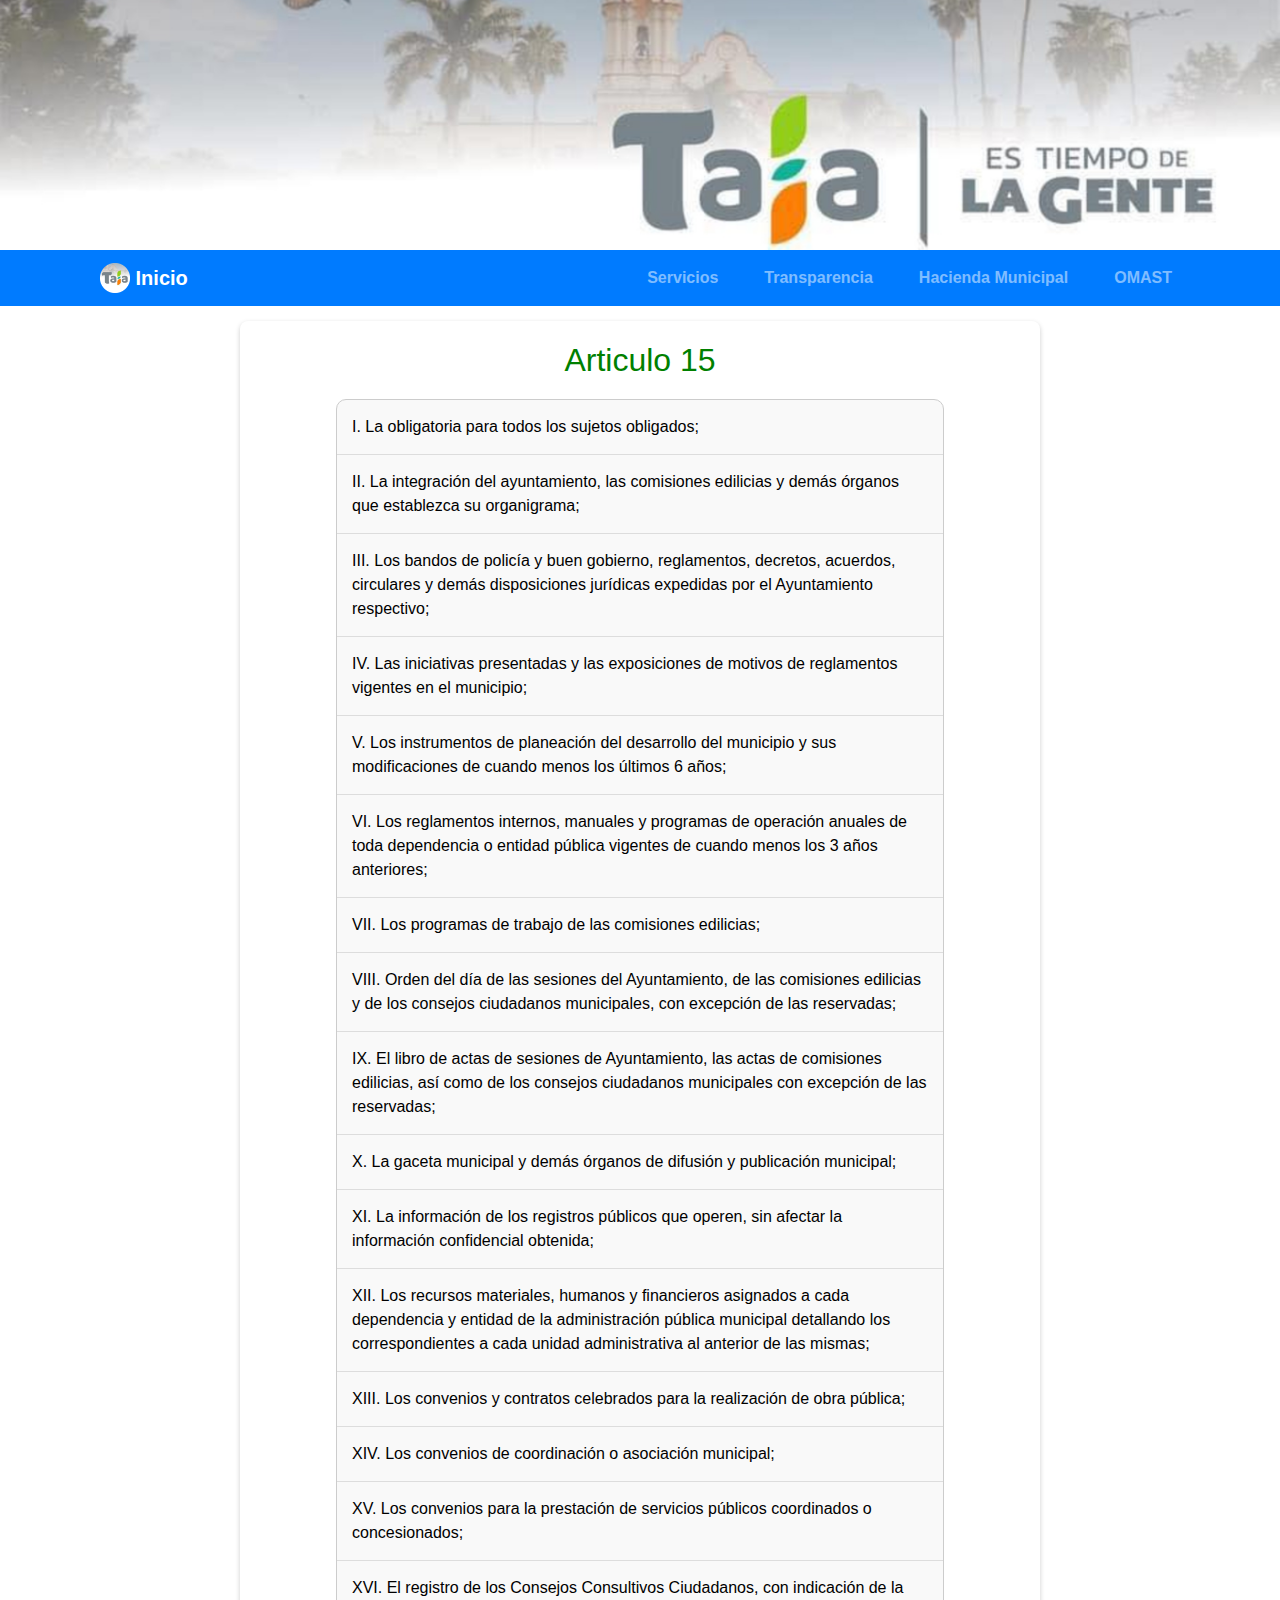
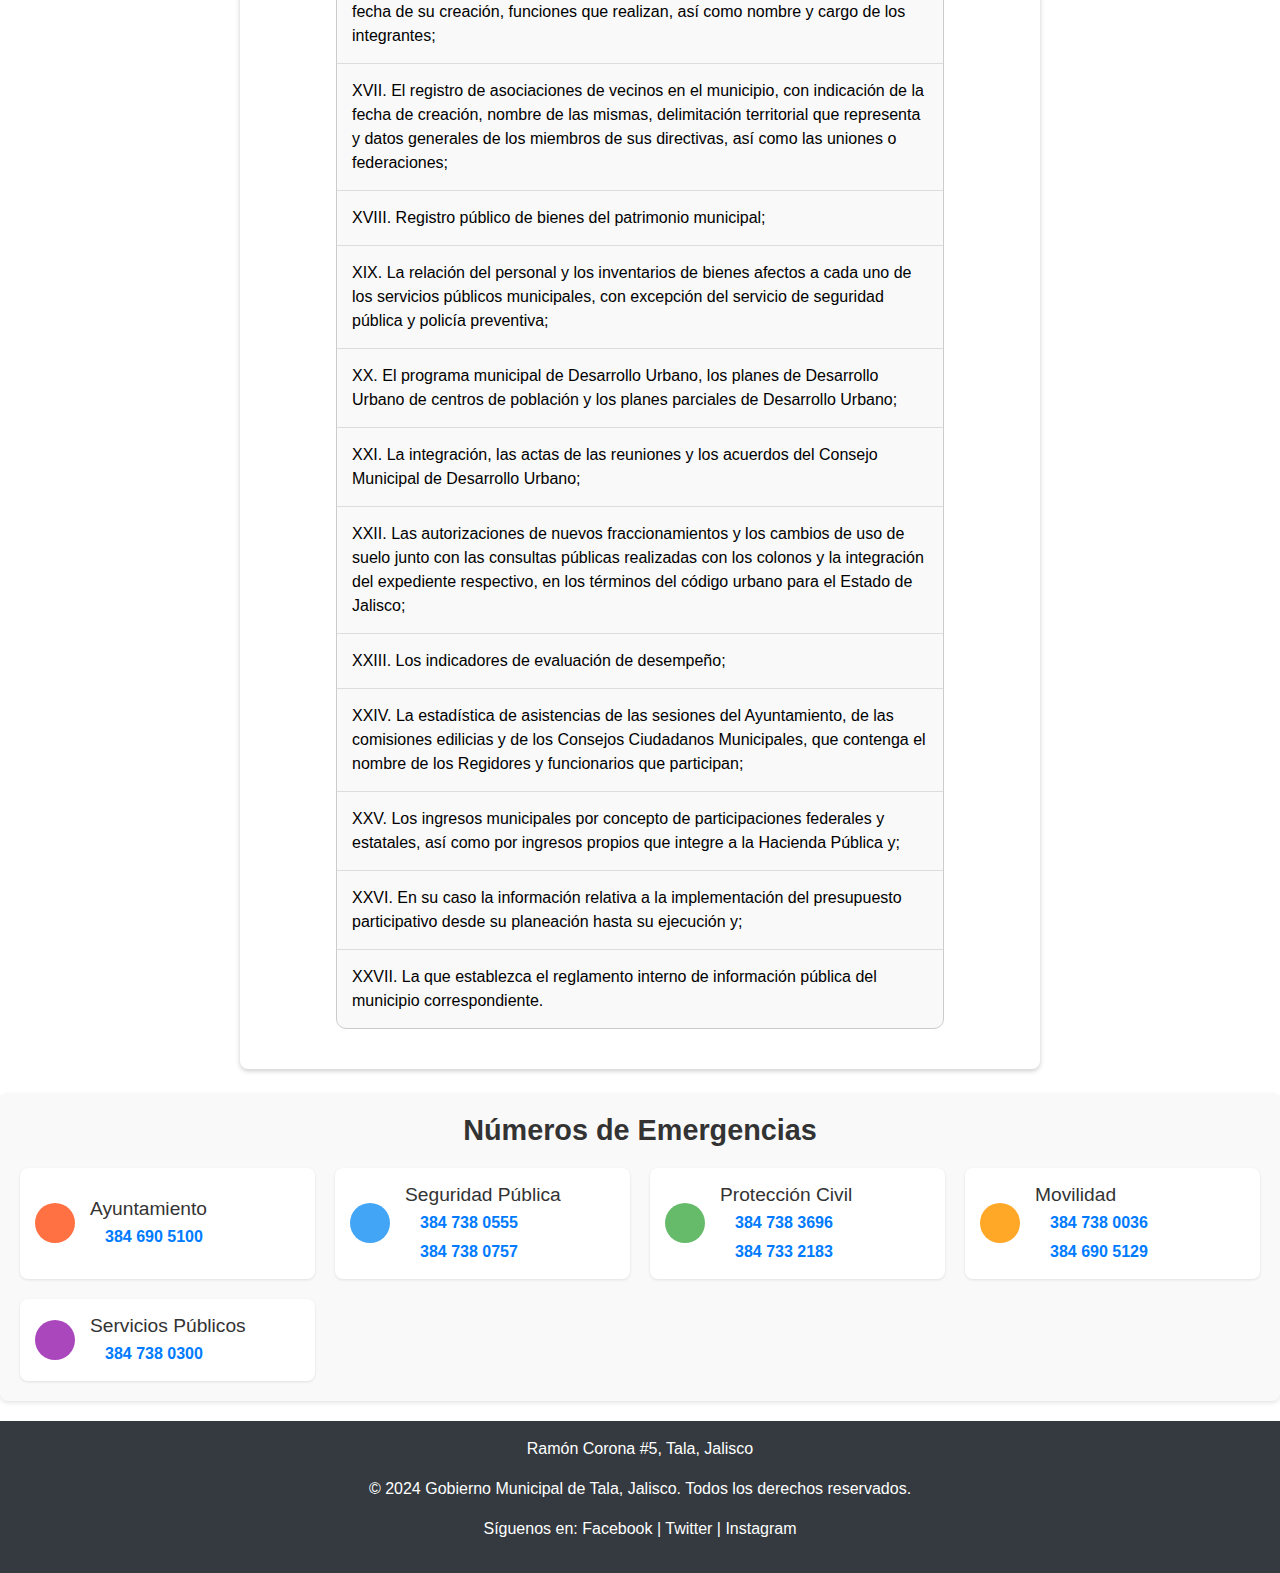
<file: Pages/articulo15.html>
<!DOCTYPE html>
<html lang="es">
<head>
    <meta charset="UTF-8">
    <meta name="viewport" content="width=device-width, initial-scale=1.0">
    <meta name="description" content="Página oficial del Gobierno Municipal de Tala, Jalisco. Información, servicios y transparencia.">
    <meta name="author" content="Gobierno Municipal de Tala, Jalisco">
    <title>Gobierno Municipal de Tala, Jalisco</title>
    <link rel="stylesheet" href="../CSS/styles.css"> <!-- Archivo CSS externo -->
    <link rel="icon" type="image/x-icon" href="../Img/tala-gob.png"> <!-- Icono de la pestaña -->    
    <link rel="preload" href="../Img/tla-banner.jpg" as="image"> <!-- Precarga de la imagen -->
    <!-- Bootstrap CSS -->
    <link href="https://stackpath.bootstrapcdn.com/bootstrap/4.5.2/css/bootstrap.min.css" rel="stylesheet">
    <style>
        /* Estilos para el menú desplegable */
        .menu-desplegable {
            width: 80%;
            margin: 20px auto;
            padding: 0;
            list-style: none;
            border: 1px solid #ccc;
            border-radius: 10px;
            background-color: #f9f9f9;
            overflow: hidden;
        }

        .menu-desplegable li {
            border-bottom: 1px solid #ddd;
        }

        .menu-desplegable li:last-child {
            border-bottom: none;
        }

        .menu-desplegable button {
            width: 100%;
            background: none;
            border: none;
            padding: 15px;
            text-align: left;
            font-size: 1em;
            cursor: pointer;
            outline: none;
        }

        .menu-desplegable button:hover {
            background-color: #f1f1f1;
        }

        .submenu {
            max-height: 0;
            overflow: hidden;
            transition: max-height 0.3s ease-out;
            background-color: #f1f1f1;
        }

        .submenu ul {
            list-style: none;
            padding: 10px 20px;
            margin: 0;
        }

        .submenu ul li {
            padding: 8px 0;
            color: #333;
            font-size: 0.95em;
        }

        .submenu ul li:hover {
            color: #004080;
            cursor: pointer;
        }

        /* Responsivo */
        @media (max-width: 768px) {
            .menu-desplegable {
                width: 90%;
            }
        }
    </style>
</head>
<body>
    <header>
        <div id="banner" class="d-flex align-items-center justify-content-center"></div>
        <nav class="navbar navbar-expand-lg navbar-dark bg-primary">
            <div class="container">
                <a class="navbar-brand" href="../index.html">
                    <img src="../Img/tala-gob.png" alt="Gobierno de Tala" width="30" height="30" class="d-inline-block align-top">
                    Inicio
                </a>
                <button class="navbar-toggler" type="button" data-toggle="collapse" data-target="#navbarNav" aria-controls="navbarNav" aria-expanded="false" aria-label="Toggle navigation">
                    <span class="navbar-toggler-icon"></span>
                </button>
                <div class="collapse navbar-collapse" id="navbarNav">
                    <ul class="navbar-nav ml-auto">
                        <li class="nav-item"><a class="nav-link" href="Servicios.html">Servicios</a></li>
                        <li class="nav-item"><a class="nav-link" href="Transparencia.html">Transparencia</a></li>
                        <li class="nav-item"><a class="nav-link" href="hacienda.html">Hacienda Municipal</a></li>
                        <li class="nav-item"><a class="nav-link" href="https://omast.com.mx/">OMAST</a></li>
                    </ul>
                </div>
            </div>
        </nav>
    </header>
        <section>
            <center><h2>Articulo 15</h2></center>            
            <ul class="menu-desplegable">
                <!-- Opciones del 1 al 27 -->
                <li>
                    <button onclick="toggleMenu('submenu1')">I. La obligatoria para todos los sujetos obligados;</button>
                    <div id="submenu1" class="submenu">
                        <ul>
                            <li>ART. 8 LEY DE TRANSPARENCIA Y ACCESO A LA INFORMACION PUBLICA DEL ESTADO DE JALISCO Y SUS MUNICIPIOS</li>
                        </ul>
                    </div>
                </li>
                <li>
                    <button onclick="toggleMenu('submenu2')">II. La integración del ayuntamiento, las comisiones edilicias y demás órganos que establezca su organigrama;</button>
                    <div id="submenu2" class="submenu">
                        <ul>
                            <li>Comisiones Edilicias</li>
                        </ul>
                    </div>
                </li>
                <!-- Repite este bloque para las demás opciones -->
                <li>
                    <button onclick="toggleMenu('submenu3')">III. Los bandos de policía y buen gobierno, reglamentos, decretos, acuerdos, circulares y demás disposiciones jurídicas expedidas por el Ayuntamiento respectivo;</button>
                    <div id="submenu3" class="submenu">
                        <ul>
                            <li>Bando de policía y gobierno</li>
                            <li>Reglamentos</li>
                        </ul>
                    </div>
                </li>
                <li>
                    <button onclick="toggleMenu('submenu4')">IV. Las iniciativas presentadas y las exposiciones de motivos de reglamentos vigentes en el municipio;</button>
                    <div id="submenu4" class="submenu">
                        <ul>
                            <li>Iniciativas Presentadas</li>
                        </ul>
                    </div>
                </li>
                <li>
                    <button onclick="toggleMenu('submenu5')">V. Los instrumentos de planeación del desarrollo del municipio y sus modificaciones de cuando menos los últimos 6 años;</button>
                    <div id="submenu5" class="submenu">
                        <ul>
                            <li>Plan Municipal de Desarrollo y Gobernanza</li>
                        </ul>
                    </div>
                </li>
                <li>
                    <button onclick="toggleMenu('submenu6')">VI. Los reglamentos internos, manuales y programas de operación anuales de toda dependencia o entidad pública vigentes de cuando menos los 3 años anteriores;</button>
                    <div id="submenu6" class="submenu">
                        <ul>
                            <li>Los reglamentos</li>
                        </ul>
                    </div>
                </li>
                <li>
                    <button onclick="toggleMenu('submenu7')">VII. Los programas de trabajo de las comisiones edilicias;</button>
                    <div id="submenu7" class="submenu">
                        <ul>
                            <li> Los programas de trabajo de las comisiones edilicias</li>
                            <li>programa operativo matriz de indicadores</li>
                        </ul>
                    </div>
                </li>
                <li>
                    <button onclick="toggleMenu('submenu8')">VIII. Orden del día de las sesiones del Ayuntamiento, de las comisiones edilicias y de los consejos ciudadanos municipales, con excepción de las reservadas;</button>
                    <div id="submenu8" class="submenu">
                        <ul>
                            <li>Sindico</li>
                        </ul>
                    </div>
                </li>
                <li>
                    <button onclick="toggleMenu('submenu9')">IX. El libro de actas de sesiones de Ayuntamiento, las actas de comisiones edilicias, así como de los consejos ciudadanos municipales con excepción de las reservadas;</button>
                    <div id="submenu9" class="submenu">
                        <ul>
                            <li>Matriz de indicadores</li>
                            <li>Comiciones Edilicias</li>
                        </ul>
                    </div>
                </li>
                <li>
                    <button onclick="toggleMenu('submenu10')">X. La gaceta municipal y demás órganos de difusión y publicación municipal;</button>
                    <div id="submenu10" class="submenu">
                        <ul>
                            <li>La gaceta municipal</li>
                        </ul>
                    </div>
                </li>
                <li>
                    <button onclick="toggleMenu('submenu11')">XI. La información de los registros públicos que operen, sin afectar la información confidencial obtenida;</button>
                    <div id="submenu11" class="submenu">
                        <ul>
                            <li>Catastro</li>
                            <li>Registro Civil</li>
                        </ul>
                    </div>
                </li>
                <li>
                    <button onclick="toggleMenu('submenu12')">XII. Los recursos materiales, humanos y financieros asignados a cada dependencia y entidad de la administración pública municipal detallando los correspondientes a cada unidad administrativa al anterior de las mismas;</button>
                    <div id="submenu12" class="submenu">
                        <ul>
                            <li> Los recursos materiales</li>
                        </ul>
                    </div>
                </li>
                <li>
                    <button onclick="toggleMenu('submenu13')">XIII. Los convenios y contratos celebrados para la realización de obra pública;</button>
                    <div id="submenu13" class="submenu">
                        <ul>
                            <li>Los convenios</li>
                        </ul>
                    </div>
                </li>
                <li>
                    <button onclick="toggleMenu('submenu14')">XIV. Los convenios de coordinación o asociación municipal;</button>
                    <div id="submenu14" class="submenu">
                        <ul>
                            <li>Convenios</li>
                        </ul>
                    </div>
                </li>
                <li>
                    <button onclick="toggleMenu('submenu15')">XV. Los convenios para la prestación de servicios públicos coordinados o concesionados;</button>
                    <div id="submenu15" class="submenu">
                        <ul>
                            <li>Convenios</li>
                        </ul>
                    </div>
                </li>
                <li>
                    <button onclick="toggleMenu('submenu16')">XVI. El registro de los Consejos Consultivos Ciudadanos, con indicación de la fecha de su creación, funciones que realizan, así como nombre y cargo de los integrantes;</button>
                    <div id="submenu16" class="submenu">
                        <ul>
                            <li>A15. F16 REGISTRO DE CONSEJOS CONSULTIVOS</li>
                        </ul>
                    </div>
                </li>
                <li>
                    <button onclick="toggleMenu('submenu17')">XVII. El registro de asociaciones de vecinos en el municipio, con indicación de la fecha de creación, nombre de las mismas, delimitación territorial que representa y datos generales de los miembros de sus directivas, así como las uniones o federaciones;</button>
                    <div id="submenu17" class="submenu">
                        <ul>
                            <li>ART.15 F XVII REGISTRO DE ASOCIACIONES VECINALES</li>
                        </ul>
                    </div>
                </li>
                <li>
                    <button onclick="toggleMenu('submenu18')">XVIII. Registro público de bienes del patrimonio municipal;</button>
                    <div id="submenu18" class="submenu">
                        <ul>
                            <li>boletas registrales</li>
                        </ul>
                    </div>
                </li>
                <li>
                    <button onclick="toggleMenu('submenu19')">XIX. La relación del personal y los inventarios de bienes afectos a cada uno de los servicios públicos municipales, con excepción del servicio de seguridad pública y policía preventiva;</button>
                    <div id="submenu19" class="submenu">
                        <ul>
                            <li>inventario de bienes afectos a los servicios público</li>
                        </ul>
                    </div>
                </li>
                <li>
                    <button onclick="toggleMenu('submenu20')">XX. El programa municipal de Desarrollo Urbano, los planes de Desarrollo Urbano de centros de población y los planes parciales de Desarrollo Urbano;</button>
                    <div id="submenu20" class="submenu">
                        <ul>
                            <li>Inexistencia el Consejo Municipal de Desarrollo urbano</li>
                            <li>PROGRAMA MUNICIPAL DE DESARROLLO URBANO</li>
                        </ul>
                    </div>
                </li>
                <li>
                    <button onclick="toggleMenu('submenu21')">XXI. La integración, las actas de las reuniones y los acuerdos del Consejo Municipal de Desarrollo Urbano;</button>
                    <div id="submenu21" class="submenu">
                        <ul>
                            <li>Inexistencia el Consejo Municipal de Desarrollo urbano</li>
                        </ul>
                    </div>
                </li>
                <li>
                    <button onclick="toggleMenu('submenu22')">XXII. Las autorizaciones de nuevos fraccionamientos y los cambios de uso de suelo junto con las consultas públicas realizadas con los colonos y la integración del expediente respectivo, en los términos del código urbano para el Estado de Jalisco;</button>
                    <div id="submenu22" class="submenu">
                        <ul>
                            <li>Las autorizaciones de nuevos fraccionamientos</li>
                        </ul>
                    </div>
                </li>
                <li>
                    <button onclick="toggleMenu('submenu23')">XXIII. Los indicadores de evaluación de desempeño;</button>
                    <div id="submenu23" class="submenu">
                        <ul>
                            <li>Los indicadores de evaluación</li>
                        </ul>
                    </div>
                </li>
                <li>
                    <button onclick="toggleMenu('submenu24')">XXIV. La estadística de asistencias de las sesiones del Ayuntamiento, de las comisiones edilicias y de los Consejos Ciudadanos Municipales, que contenga el nombre de los Regidores y funcionarios que participan;</button>
                    <div id="submenu24" class="submenu">
                        <ul>
                            <li>Asistencia a sesiones Pleno del Ayuntamiento</li>
                            <li>ASISTENCIA A SESIONES REGIDORES</li>
                            <li>lista de asistencia</li>
                            <li>REGISTRO PARTICIPACION REGIDORES</li>
                        </ul>
                    </div>
                </li>
                <li>
                    <button onclick="toggleMenu('submenu25')">XXV. Los ingresos municipales por concepto de participaciones federales y estatales, así como por ingresos propios que integre a la Hacienda Pública y;</button>
                    <div id="submenu25" class="submenu">
                        <ul>
                            <li>Los ingresos municipales</li>
                        </ul>
                    </div>
                </li>
                <li>
                    <button onclick="toggleMenu('submenu26')">XXVI. En su caso la información relativa a la implementación del presupuesto participativo desde su planeación hasta su ejecución y;</button>
                    <div id="submenu26" class="submenu">
                        <ul>
                            <li>la información relativa</li>
                        </ul>
                    </div>
                </li>
                <li>
                    <button onclick="toggleMenu('submenu27')">XXVII. La que establezca el reglamento interno de información pública del municipio correspondiente.</button>
                    <div id="submenu27" class="submenu">
                        <ul>
                            <li> La que establezca el Reglamento Interno de Información</li>
                        </ul>
                    </div>
                </li>             
            </ul>
        </section>
        <nav id="emergencias-nav" class="emergencias mt-4">
            <h2 class="emergencias-titulo">Números de Emergencias</h2>
            <div class="emergencias-contenedor">
                <div class="emergencia-item">
                    <div class="icon ayuntamiento"></div>
                    <div class="emergencia-detalles">
                        <h3>Ayuntamiento</h3>
                        <p><a href="tel:3846905100">384 690 5100</a></p>
                    </div>
                </div>
                <div class="emergencia-item">
                    <div class="icon seguridad"></div>
                    <div class="emergencia-detalles">
                        <h3>Seguridad Pública</h3>
                        <p><a href="tel:3847380555">384 738 0555</a></p>
                        <p><a href="tel:3847380757">384 738 0757</a></p>
                    </div>
                </div>
                <div class="emergencia-item">
                    <div class="icon proteccion"></div>
                    <div class="emergencia-detalles">
                        <h3>Protección Civil</h3>
                        <p><a href="tel:3847383696">384 738 3696</a></p>
                        <p><a href="tel:3847332183">384 733 2183</a></p>
                    </div>
                </div>
                <div class="emergencia-item">
                    <div class="icon movilidad"></div>
                    <div class="emergencia-detalles">
                        <h3>Movilidad</h3>
                        <p><a href="tel:3847380036">384 738 0036</a></p>
                        <p><a href="tel:3846905129">384 690 5129</a></p>
                    </div>
                </div>
                <div class="emergencia-item">
                    <div class="icon servicios"></div>
                    <div class="emergencia-detalles">
                        <h3>Servicios Públicos</h3>
                        <p><a href="tel:3847380300">384 738 0300</a></p>
                    </div>
                </div>
            </div>
        </nav>    
    </main>
    <footer class="bg-dark text-white text-center py-3">
        <p>Ramón Corona #5, Tala, Jalisco</p>
        <p>&copy; 2024 Gobierno Municipal de Tala, Jalisco. Todos los derechos reservados.</p>
        <p>Síguenos en: 
            <a href="https://www.facebook.com/GobiernoDeTala" class="text-white">Facebook</a> | 
            <a href="https://www.twitter.com/GobiernoTala" class="text-white">Twitter</a> | 
            <a href="https://www.instagram.com/gobiernodetala/" class="text-white">Instagram</a>
        </p>
    </footer>
    <!-- Bootstrap JS, Popper.js, and jQuery -->
    <script src="https://code.jquery.com/jquery-3.5.1.slim.min.js"></script>
    <script src="https://cdn.jsdelivr.net/npm/@popperjs/core@2.5.4/dist/umd/popper.min.js"></script>
    <script src="https://stackpath.bootstrapcdn.com/bootstrap/4.5.2/js/bootstrap.min.js"></script>
    <script>
        // Función para alternar la visibilidad de los submenús
        function toggleMenu(submenuId) {
            const submenu = document.getElementById(submenuId);
            if (submenu.style.maxHeight) {
                submenu.style.maxHeight = null;
            } else {
                submenu.style.maxHeight = submenu.scrollHeight + "px";
            }
        }
    </script>
</body>
</html>
</file>
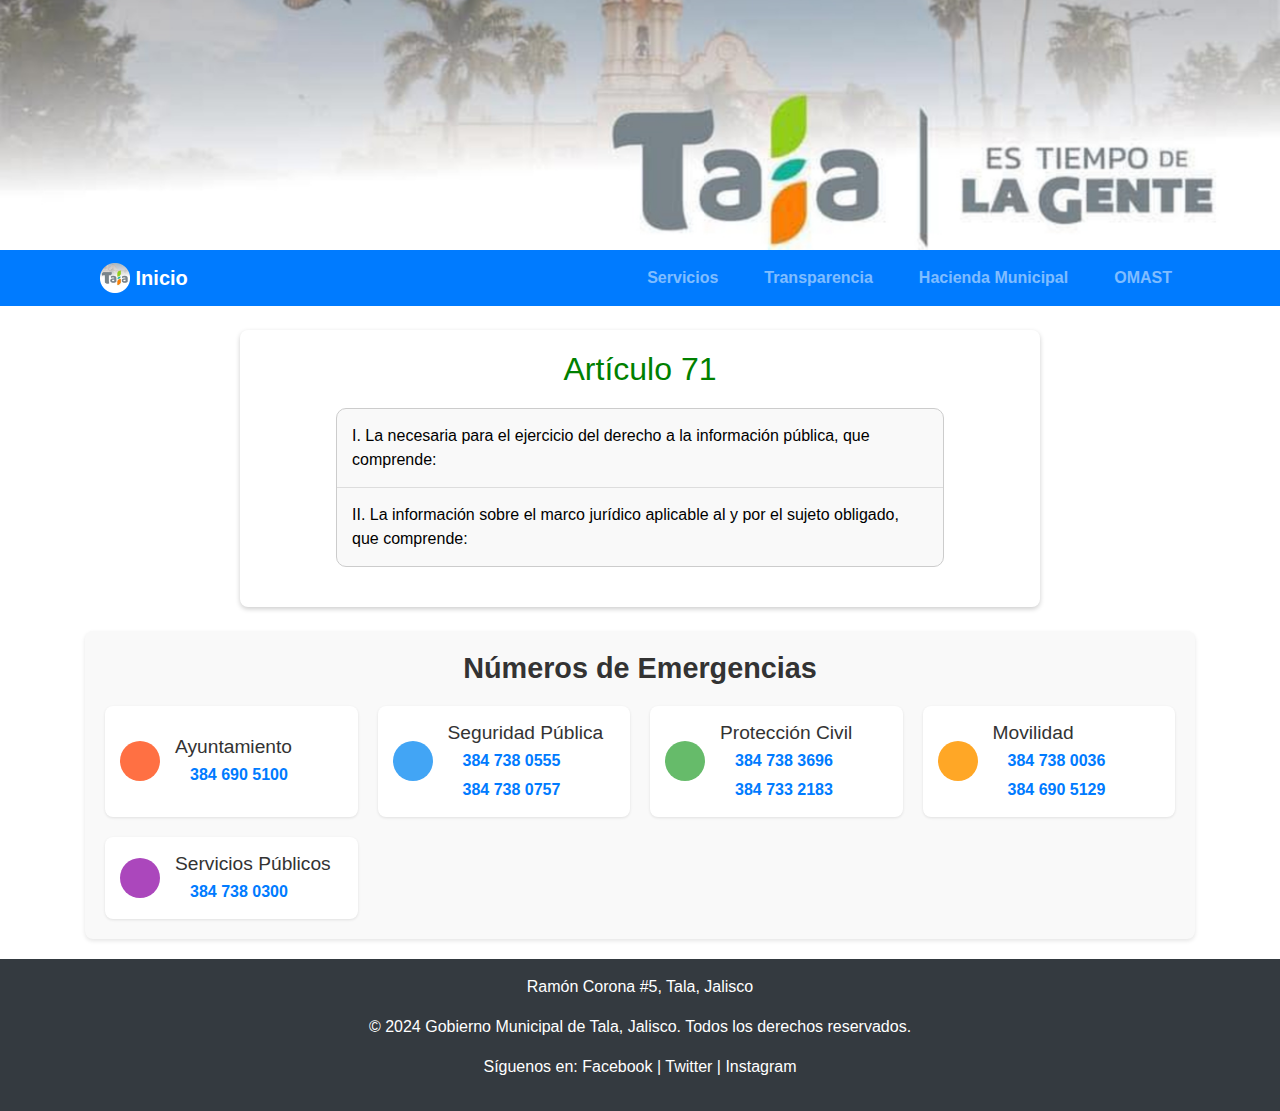
<file: Pages/articulo71.html>
<!DOCTYPE html>
<html lang="es">
<head>
    <meta charset="UTF-8">
    <meta name="viewport" content="width=device-width, initial-scale=1.0">
    <meta name="description" content="Página oficial del Gobierno Municipal de Tala, Jalisco. Información, servicios y transparencia.">
    <meta name="author" content="Gobierno Municipal de Tala, Jalisco">
    <title>Gobierno Municipal de Tala, Jalisco</title>
    <link rel="stylesheet" href="../CSS/styles.css"> <!-- Archivo CSS externo -->
    <link rel="icon" type="image/x-icon" href="../Img/tala-gob.png"> <!-- Icono de la pestaña -->
    <link rel="preload" href="../Img/tla-banner.jpg" as="image"> <!-- Precarga de la imagen -->
    <!-- Bootstrap CSS -->
    <link href="https://stackpath.bootstrapcdn.com/bootstrap/4.5.2/css/bootstrap.min.css" rel="stylesheet">
    <style>
        /* Estilos para el menú desplegable */
        .menu-desplegable {
            width: 80%;
            margin: 20px auto;
            padding: 0;
            list-style: none;
            border: 1px solid #ccc;
            border-radius: 10px;
            background-color: #f9f9f9;
            overflow: hidden;
        }

        .menu-desplegable li {
            border-bottom: 1px solid #ddd;
        }

        .menu-desplegable li:last-child {
            border-bottom: none;
        }

        .menu-desplegable button {
            width: 100%;
            background: none;
            border: none;
            padding: 15px;
            text-align: left;
            font-size: 1em;
            cursor: pointer;
            outline: none;
        }

        .menu-desplegable button:hover {
            background-color: #f1f1f1;
        }

        .submenu {
            max-height: 0;
            overflow: hidden;
            transition: max-height 0.3s ease-out;
            background-color: #f1f1f1;
        }

        .submenu ul {
            list-style: none;
            padding: 10px 20px;
            margin: 0;
        }

        .submenu ul li {
            padding: 8px 0;
            color: #333;
            font-size: 0.95em;
        }

        .submenu ul li:hover {
            color: #004080;
            cursor: pointer;
        }

        /* Responsivo */
        @media (max-width: 768px) {
            .menu-desplegable {
                width: 90%;
            }
        }
    </style>
</head>
<body>
    <header>
        <div id="banner" class="d-flex align-items-center justify-content-center"></div>
        <nav class="navbar navbar-expand-lg navbar-dark bg-primary">
            <div class="container">
                <a class="navbar-brand" href="../index.html">
                    <img src="../Img/tala-gob.png" alt="Gobierno de Tala" width="30" height="30" class="d-inline-block align-top">
                    Inicio
                </a>
                <button class="navbar-toggler" type="button" data-toggle="collapse" data-target="#navbarNav" aria-controls="navbarNav" aria-expanded="false" aria-label="Toggle navigation">
                    <span class="navbar-toggler-icon"></span>
                </button>
                <div class="collapse navbar-collapse" id="navbarNav">
                    <ul class="navbar-nav ml-auto">
                        <li class="nav-item"><a class="nav-link" href="Servicios.html">Servicios</a></li>
                        <li class="nav-item"><a class="nav-link" href="Transparencia.html">Transparencia</a></li>
                        <li class="nav-item"><a class="nav-link" href="hacienda.html">Hacienda Municipal</a></li>
                        <li class="nav-item"><a class="nav-link" href="https://omast.com.mx/">OMAST</a></li>
                    </ul>
                </div>
            </div>
        </nav>
    </header>
    <main class="container mt-4">
        <section>
            <center><h2>Artículo 71</h2></center>
            <ul class="menu-desplegable">
                <!-- Opciones del 1 al 2 -->
                <li>
                    <button onclick="toggleMenu('submenu1')">I. La necesaria para el ejercicio del derecho a la información pública, que comprende:</button>
                    <div id="submenu1" class="submenu">
                        <ul>
                            <li>a). El Plan Nacional de Desarrollo, los planes estatales de desarrollo o el Programa General de Desarrollo del Distrito Federal, según corresponda;</li>
                            <li>b). El presupuesto de egresos y las fórmulas de distribución de los recursos otorgados;</li>
                            <li>c). El listado de expropiaciones decretadas y ejecutadas que incluya, cuando menos, la fecha de expropiación, el domicilio y la causa de utilidad pública y las ocupaciones superficiales;</li>
                            <li>d). El nombre, denominación o razón social y clave del registro federal de los contribuyentes a los que se les hubiera cancelado o condonado algún crédito fiscal, así como los montos respect</li>
                            <li>e). Los nombres de las personas a quienes se les habilitó para ejercer como corredores y notarios públicos, así como sus datos de contacto, la información relacionada con el proceso de otorg</li>
                            <li>f). La información detallada que contengan los planes de desarrollo urbano, ordenamiento territorial y ecológico, los tipos y usos de suelo, licencias de uso y construcción otorgadas por los</li>
                            <li>g). Las disposiciones administrativas, directamente o a través de la autoridad competente, con el plazo de anticipación que prevean las disposiciones aplicables al sujeto obligado de que se</li>
                        </ul>
                    </div>
                </li>
                <li>
                    <button onclick="toggleMenu('submenu2')">II. La información sobre el marco jurídico aplicable al y por el sujeto obligado, que comprende:</button>
                    <div id="submenu2" class="submenu">
                        <ul>
                            <li>a). El contenido de las gacetas municipales, las cuales deberán comprender los resolutivos y acuerdos aprobados por los ayuntamientos, y</li>
                            <li>b). Las actas de sesiones de cabildo, los controles de asistencia de los integrantes del Ayuntamiento a las sesiones de cabildo y el sentido de votación de los miembros del cabildo sobre las</li>
                        </ul>
                    </div>
                </li>               
            </ul>
        </section>
        <nav id="emergencias-nav" class="emergencias mt-4">
            <h2 class="emergencias-titulo">Números de Emergencias</h2>
            <div class="emergencias-contenedor">
                <div class="emergencia-item">
                    <div class="icon ayuntamiento"></div>
                    <div class="emergencia-detalles">
                        <h3>Ayuntamiento</h3>
                        <p><a href="tel:3846905100">384 690 5100</a></p>
                    </div>
                </div>
                <div class="emergencia-item">
                    <div class="icon seguridad"></div>
                    <div class="emergencia-detalles">
                        <h3>Seguridad Pública</h3>
                        <p><a href="tel:3847380555">384 738 0555</a></p>
                        <p><a href="tel:3847380757">384 738 0757</a></p>
                    </div>
                </div>
                <div class="emergencia-item">
                    <div class="icon proteccion"></div>
                    <div class="emergencia-detalles">
                        <h3>Protección Civil</h3>
                        <p><a href="tel:3847383696">384 738 3696</a></p>
                        <p><a href="tel:3847332183">384 733 2183</a></p>
                    </div>
                </div>
                <div class="emergencia-item">
                    <div class="icon movilidad"></div>
                    <div class="emergencia-detalles">
                        <h3>Movilidad</h3>
                        <p><a href="tel:3847380036">384 738 0036</a></p>
                        <p><a href="tel:3846905129">384 690 5129</a></p>
                    </div>
                </div>
                <div class="emergencia-item">
                    <div class="icon servicios"></div>
                    <div class="emergencia-detalles">
                        <h3>Servicios Públicos</h3>
                        <p><a href="tel:3847380300">384 738 0300</a></p>
                    </div>
                </div>
            </div>
        </nav>    
    </main>
    <footer class="bg-dark text-white text-center py-3">
        <p>Ramón Corona #5, Tala, Jalisco</p>
        <p>&copy; 2024 Gobierno Municipal de Tala, Jalisco. Todos los derechos reservados.</p>
        <p>Síguenos en: 
            <a href="https://www.facebook.com/GobiernoDeTala" class="text-white">Facebook</a> | 
            <a href="https://www.twitter.com/GobiernoTala" class="text-white">Twitter</a> | 
            <a href="https://www.instagram.com/gobiernodetala/" class="text-white">Instagram</a>
        </p>
    </footer>
    <!-- Bootstrap JS, Popper.js, and jQuery -->
    <script src="https://code.jquery.com/jquery-3.5.1.slim.min.js"></script>
    <script src="https://cdn.jsdelivr.net/npm/@popperjs/core@2.5.4/dist/umd/popper.min.js"></script>
    <script src="https://stackpath.bootstrapcdn.com/bootstrap/4.5.2/js/bootstrap.min.js"></script>
    <script>
        // Función para alternar la visibilidad de los submenús
        function toggleMenu(submenuId) {
            const submenu = document.getElementById(submenuId);
            if (submenu.style.maxHeight) {
                submenu.style.maxHeight = null;
            } else {
                submenu.style.maxHeight = submenu.scrollHeight + "px";
            }
        }
    </script>
</body>
</html>
</file>
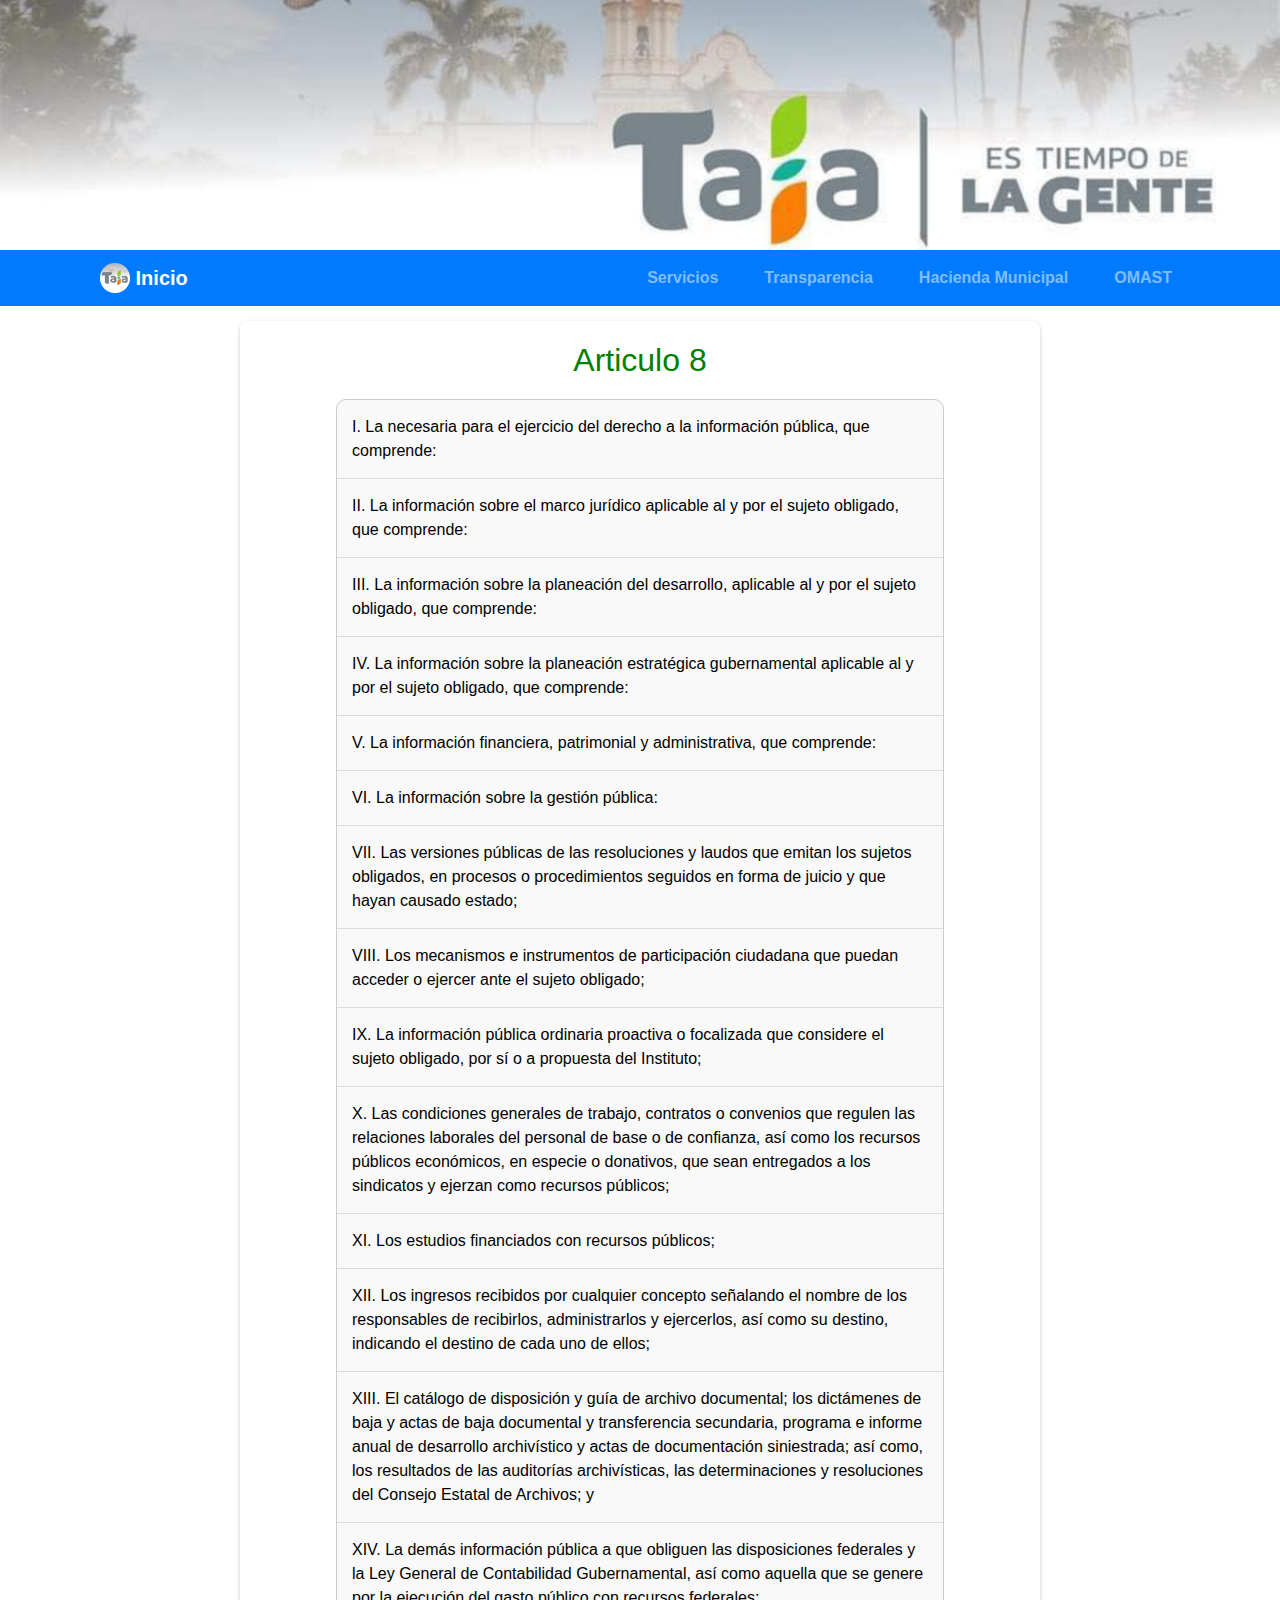
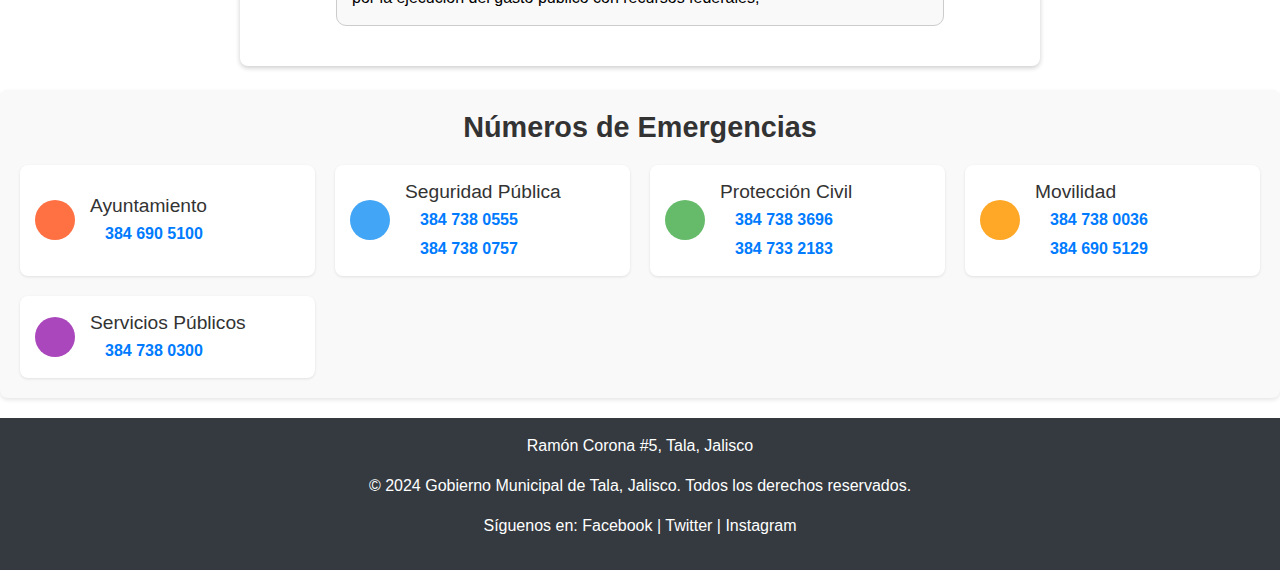
<file: Pages/articulo8.html>
<!DOCTYPE html>
<html lang="es">
<head>
    <meta charset="UTF-8">
    <meta name="viewport" content="width=device-width, initial-scale=1.0">
    <meta name="description" content="Página oficial del Gobierno Municipal de Tala, Jalisco. Información, servicios y transparencia.">
    <meta name="author" content="Gobierno Municipal de Tala, Jalisco">
    <title>Gobierno Municipal de Tala, Jalisco</title>
    <link rel="stylesheet" href="../CSS/styles.css"> <!-- Archivo CSS externo -->
    <link rel="icon" type="image/x-icon" href="../Img/tala-gob.png"> <!-- Icono de la pestaña -->
    <link rel="preload" href="../Img/tla-banner.jpg" as="image"> <!-- Precarga de la imagen -->
    <!-- Bootstrap CSS -->
    <link href="https://stackpath.bootstrapcdn.com/bootstrap/4.5.2/css/bootstrap.min.css" rel="stylesheet">
    <style>    
        /* Estilos para el menú desplegable */
        .menu-desplegable {
            width: 80%;
            margin: 20px auto;
            padding: 0;
            list-style: none;
            border: 1px solid #ccc;
            border-radius: 10px;
            background-color: #f9f9f9;
            overflow: hidden;
        }

        .menu-desplegable li {
            border-bottom: 1px solid #ddd;
        }

        .menu-desplegable li:last-child {
            border-bottom: none;
        }

        .menu-desplegable button {
            width: 100%;
            background: none;
            border: none;
            padding: 15px;
            text-align: left;
            font-size: 1em;
            cursor: pointer;
            outline: none;
        }

        .menu-desplegable button:hover {
            background-color: #f1f1f1;
        }

        .submenu {
            max-height: 0;
            overflow: hidden;
            transition: max-height 0.3s ease-out;
            background-color: #f1f1f1;
        }

        .submenu ul {
            list-style: none;
            padding: 10px 20px;
            margin: 0;
        }

        .submenu ul li {
            padding: 8px 0;
            color: #333;
            font-size: 0.95em;
        }

        .submenu ul li:hover {
            color: #004080;
            cursor: pointer;
        }

        /* Responsivo */
        @media (max-width: 768px) {
            .menu-desplegable {
                width: 90%;
            }
        }
    </style>
</head>
<body>
    <header>
        <div id="banner" class="d-flex align-items-center justify-content-center"></div>
        <nav class="navbar navbar-expand-lg navbar-dark bg-primary">
            <div class="container">
                <a class="navbar-brand" href="../index.html">
                    <img src="../Img/tala-gob.png" alt="Gobierno de Tala" width="30" height="30" class="d-inline-block align-top">
                    Inicio
                </a>
                <button class="navbar-toggler" type="button" data-toggle="collapse" data-target="#navbarNav" aria-controls="navbarNav" aria-expanded="false" aria-label="Toggle navigation">
                    <span class="navbar-toggler-icon"></span>
                </button>
                <div class="collapse navbar-collapse" id="navbarNav">
                    <ul class="navbar-nav ml-auto">
                        <li class="nav-item"><a class="nav-link" href="Servicios.html">Servicios</a></li>
                        <li class="nav-item"><a class="nav-link" href="Transparencia.html">Transparencia</a></li>
                        <li class="nav-item"><a class="nav-link" href="hacienda.html">Hacienda Municipal</a></li>
                        <li class="nav-item"><a class="nav-link" href="https://omast.com.mx/">OMAST</a></li>
                    </ul>
                </div>
            </div>
        </nav>
    </header>
        <section>
            <center><h2>Articulo 8</h2></center>            
            <ul class="menu-desplegable">
                <!-- Opciones del 1 al 14 -->
                <li>
                    <button onclick="toggleMenu('submenu1')">I. La necesaria para el ejercicio del derecho a la información pública, que comprende:</button>
                    <div id="submenu1" class="submenu">
                        <ul>
                            <li>A) La Ley General, la presente Ley y su Reglamento;</li>
                            <li>B) El reglamento interno para el manejo de la información pública del sujeto obligado;</li>
                            <li>C) Los lineamientos estatales de clasificación de información pública, emitidos por el Instituto;</li>
                            <li>D) Los lineamientos estatales de publicación y actualización de información fundamental, emitidos por el Instituto;</li>
                            <li>E) Los lineamientos estatales de protección de información confidencial y reservada, emitidos por el Instituto; </li>
                            <li>F) Los lineamientos generales que emita el Sistema Nacional;</li>
                            <li>G) Las actas y resoluciones del Comité de Transparencia;</li>
                            <li>H) Dirección electrónica donde podrán recibirse las solicitudes de acceso a la información; </li>
                            <li>I) La denominación, domicilio, teléfonos, faxes, dirección electrónica y correo electrónico oficiales del sujeto obligado;</li>
                            <li>J) El directorio de todos los servidores públicos del sujeto obligado, a partir del nivel de jefe de departamento o su equivalente, o de menor nivel, cuando se brinde atención al público; manejen o apliquen recursos públicos; realicen actos de autoridad o presten servicios profesionales bajo el régimen de confianza u honorarios y personal de base. El directorio deberá incluir, al menos, el nombre, cargo o nombramiento asignado, nivel del puesto en la estructura orgánica, fecha de alta en el cargo, número telefónico, domicilio para recibir correspondencia y dirección de correo electrónico oficiales; el directorio a que se refiere este inciso deberá contener, además, el nombre de todas las cuentas oficiales de redes sociales digitales que administren los sujetos obligados, así como aquellas de los servidores públicos
                                 que voluntariamente decidan incorporarse a dicho directorio en los términos establecidos por el Sistema Nacional de Transparencia;</li>
                            <li>K) El nombre del encargado y de los integrantes, teléfono, fax y correo electrónico del Comité de Transparencia;</li>
                            <li>L) El nombre del encargado, teléfono, fax y correo electrónico de la Unidad;  </li>
                            <li>M) El manual y formato de solicitud de información pública; </li>
                            <li>N) Índice de los expedientes clasificados como reservados, por área responsable de la información y tema; y</li>
                            <li>Ñ) La estadística de las solicitudes de información pública atendidas, precisando las procedentes, parcialmente procedentes e improcedentes;
                                 así como la estadística de visitas a su sistema de consulta electrónica;</li>                            
                        </ul>
                    </div>
                </li>
                <li>
                    <button onclick="toggleMenu('submenu2')">II. La información sobre el marco jurídico aplicable al y por el sujeto obligado, que comprende:</button>
                    <div id="submenu2" class="submenu">
                        <ul>
                            <li>A) Las disposiciones de las Constituciones Políticas Federal y Estatal;</li>
                            <li>B) Los Tratados y convenciones internacionales suscritas por México;</li>
                            <li>C) Las leyes federales y estatales;</li>
                            <li>D) Los reglamentos federales, estatales y municipales;</li>
                            <li>E) Los decretos, acuerdos, criterios, políticas, reglas de operación y demás normas jurídicas generales;</li>
                            <li>Marco Normativo</li>
                        </ul>
                    </div>
                </li>
                <!-- Repite este bloque para las demás opciones -->
                <li>
                    <button onclick="toggleMenu('submenu3')">III. La información sobre la planeación del desarrollo, aplicable al y por el sujeto obligado, que comprende:</button>
                    <div id="submenu3" class="submenu">
                        <ul>
                            <li>A .- Los apartados del Plan Nacional de Desarrollo que sirve de marco general a la planeación de las áreas relativas a las funciones del sujeto obligado;</li>
                            <li>B.-Los apartados de los programas federales;</li>
                            <li>C.- Los apartados del Plan Estatal de Desarrollo;</li>
                            <li>D.-Los programas estatales;</li>
                            <li>E.- Los programas regionales;</li>
                            <li>F.-Las evaluaciones y encuestas que hagan los sujetos obligados a programas financiados con recursos públicos;  </li>
                            <li>G.-Los demas instrumentos de planeacion no comprendidos en los incisos anteriores aplicables al y por el sujeto obligado. </li>
                            <li>PLAN MUNICIPAL DE DESARROLLO</li>
                            <li>PLAN ESTATAL DE DESARROLLO 
                                se advierte que este sujeto obligado publica y pone a dispocisicion de los ciudadanos la unica informacion aplicable respecto a este inciso </li>                                                      
                        </ul>
                    </div>
                </li>
                <li>
                    <button onclick="toggleMenu('submenu4')">IV. La información sobre la planeación estratégica gubernamental aplicable al y por el sujeto obligado, que comprende:</button>
                    <div id="submenu4" class="submenu">
                        <ul>
                            <li>A) El plan general institucional del municipio;</li>
                            <li>B) Los programas operativos anuales aplicables;</li>
                            <li>C) Los manuales de organización aplicables</li>
                            <li>D) Los manuales de operación aplicables ADMINISTRACION 2021-2024</li>
                            <li>E) Los manuales de procedimientos. ADMINISTRACION 2021-2024</li>
                            <li>F) Los manuales de servicios ADMINISTRACION 2021-2024</li>
                            <li>G) Los protocolos ADMINISTRACION 2021-2024</li>
                            <li>H) Los indicadores que permitan rendir cuenta de sus objetivos y resultados;</li>
                            <li>I) Los demás instrumentos normativos internos</li>
                        </ul>
                    </div>
                </li>
                <li>
                    <button onclick="toggleMenu('submenu5')">V. La información financiera, patrimonial y administrativa, que comprende:</button>
                    <div id="submenu5" class="submenu">
                        <ul>
                            <li>A) Las partidas del Presupuesto de Egresos de la Federación y del Presupuesto de Egresos del Estado, así como los conceptos del clasificador por objeto del gasto aplicables al y por el sujeto obligado, de cuando menos los últimos tres años;</li>
                            <li>B) Los ingresos extraordinarios recibidos por cualquier concepto, señalando el origen de los recursos, el nombre de los responsables de recibirlos, administrarlos y ejercerlos, así como el proyecto o programa donde serán aplicados</li>
                            <li>C) El presupuesto de egresos anual y, en su caso, el clasificador por objeto del gasto del sujeto obligado, de cuando menos los últimos tres años;</li>
                            <li>D) Las convocatorias a concursos para ocupar cargos públicos y los resultados de los mismos</li>
                            <li>E) El organigrama del sujeto obligado, con las modificaciones de cuando menos los últimos tres años, así como la plantilla del personaldel sujeto obligado, con las modificaciones de cuando menos los últimos tres años, en la que se incluya el número total de plazas del personal base, del personal de confianza y las vacantes;</li>
                            <li>F) Las remuneraciones mensuales por puesto, incluidas todas las prestaciones, estímulos o compensaciones;</li>
                            <li>G)  Las nóminas completas del sujeto obligado en las que se incluya las gratificaciones, primas, comisiones, dietas y estímulos, de cuando menos los últimos tres años, y en su caso, con sistema de busqueda;</li>
                            <li>H) El listado de jubilados y pensionados y el monto que reciben</li>
                            <li>I) Los estados financieros mensuales, de cuando menos los últimos tres años;</li>
                            <li>J) Los gastos de comunicación social, de cuando menos los últimos tres años, donde se señale cuando menos la fecha, monto y partida de la erogación, responsable directo de la autorización de la contratación, denominación del medio de comunicación contratado, descripción del servicio contratado, justificación y relación con alguna función o servicio públicos;</li>
                            <li>K) El contrato de prestación de servicios o por honorarios, y el gasto realizado por concepto de pago de asesorías al sujeto obligado, donde se señale nombre de la empresa, institución o individuos, el concepto de cada una de las asesorías, así como el trabajo realizado;</li>
                            <li>L) Los subsidios, en especie o en numerario, recibidos por el sujeto obligado, así como los otorgados por el sujeto obligado:</li>
                            <li>M) El listado de personas físicas o jurídicas a quienes, por cualquier motivo, se les asigne o permita usar recursos públicos o, en los términos de las disposiciones aplicables, realicen actos de autoridad, así como los informes que dichas personas les entreguen sobre el uso y destino de dichos recursos;</li>
                            <li>N) Las cuentas públicas y demás informes de gestión financiera; las auditorías internas y externas realizadas, así como los informes de gestión financiera del sujeto obligado, de cuando menos los últimos tres años;</li>
                            <li>Ñ) Los padrones de proveedores o contratistas, de cuando menos los últimos tres años.</li>
                            <li>O) La información sobre adjudicaciones directas en materia de adquisiciones, obra pública, proyectos de inversión y prestación de servicios, de cuando menos los últimos tres años</li>
                            <li>P) La información sobre concursos por invitación y licitaciones públicas en materia de adquisiciones, obra pública, proyectos de invresión prestación de servicios, de cuando menos los últimos tres años: El nombre, denominación o razón social y clave del Registro Federal de Contribuyentes de quienes se les hubiera cancelado o condonado algún crédito fiscal, los montos respectivos, así como la información estadística sobre las exenciones previstas en las disposiciones fiscales</li>
                            <li>Q) El nombre, denominación o razón social y clave del Registro Federal de Contribuyentes de quienes se les hubiera cancelado o condonado algún crédito fiscal, los montos respectivos, así como la información estadística sobre las exenciones previstas en las disposiciones fiscales;</li>
                            <li>R) Los inventarios de bienes muebles e inmuebles del sujeto obligado, de cuando menos los últimos tres años, donde se señale cuando menos la descripción, el valor, el régimen jurídico, y el uso o afectación del bien;</li>
                            <li>S) Los gastos de representación, viáticos y viajes oficiales, su costo, itinerario, agenda y resultados</li>
                            <li>T) Las concesiones , licencias, permisos o autorizaciones otorgadas de los últimos tres años;</li>
                            <li>U) Los decretos y expedientes relativos a las expropiaciones que realicen por utilidad pública;</li>
                            <li>V) Las pólizas de los cheques expedidos, con identificación del número de cheque o transferencia, monto y nombre del beneficiario, indicando el motivo de la erogación, en el que de manera detallada y completa se indique para qué se erogó el recurso público, o en su caso la descripción que aparezca en la factura correspondiente; siempre y cuando con ello se aporten los elementos cualitativos de la finalidad del cheque o transferencia</li>
                            <li>W) El estado de la deuda pública del sujeto obligado, donde se señale cuando menos responsable de la autorización, fecha de contratación, monto del crédito, tasa de interés, monto total amortizable, plazo de vencimiento, institución crediticia, objeto de aplicación y avance de aplicación de cada deuda contratada;</li>
                            <li>X) Los estados de cuenta bancarios que expiden las instituciones financieras, número de cuentas bancarias, estados financieros, cuentas de fideicomisos e inversiones;</li>
                            <li>Y) La información en versión pública de las declaraciones patrimoniales de los servidores públicos que así lo determinen, en los sistemas habilitados para ello, de acuerdo a la normatividad aplicable; </li>
                            <li>Z) El registro de los procedimientos de responsabilidad administrativa, con indicación del número de expediente, fecha de ingreso, nombre del denunciante, nombre y cargo del denunciado, causa del procedimiento, estado procesal y, en su caso, la sanción impuesta;</li>
                        </ul>
                    </div>
                </li>
                <li>
                    <button onclick="toggleMenu('submenu6')">VI. La información sobre la gestión pública:</button>
                    <div id="submenu6" class="submenu">
                        <ul>
                            <li>A)  Las funciones públicas que realiza el sujeto obligado, donde se señale cuando menos el fundamento legal, la descripción de la función pública, así como los recursos materiales, humanos y financieros asignados para la realización de la función pública;</li>
                            <li>B)  Los servicios públicos que presta el sujeto obligado, donde se señale cuando menos la descripción y cobertura del servicio público; los recursos materiales, humanos y financieros asignados para la prestación del servicio público, y el número y tipo de beneficiarios directos e indirectos del servicio público;</li>
                            <li>C) Las obras públicas que realiza el sujeto obligado, de cuando menos los últimos tres años, donde se señale cuando menos la descripción y ubicación de la obra; el ejecutor y supervisor de la obra; el costo inicial y final; la superficie construida por metros cuadrados; costo por metro cuadrado; su relación con los instrumentos de planeación del desarrollo, y el número y tipo de beneficiarios directos e indirectos de la obra;</li>
                            <li>D) Los programas sociales que aplica el sujeto obligado, de cuando menos los últimos tres años, donde se señale cuando menos los objetivos, metas, presupuesto y reglas de operación del programa; los requisitos, trámites y formatos para ser beneficiario; la entidad pública ejecutora, el responsable directo, número de personal que lo aplica y el costo de operación del programa; el padrón de beneficiarios del programa, y la medición de avances de la ejecución del gasto, y el cumplimiento de metas y objetivos del programa, incluida la metodología empleada;</li>
                            <li>E) Las políticas públicas que elabora y aplica el sujeto obligado, de cuando menos los últimos tres años;</li>
                            <li>F) Los convenios, contratos y demás instrumentos jurídicos suscritos por el sujeto obligado, de cuando menos los últimos tres años;</li>
                            <li>G) Las concesiones, licencias, permisos, autorizaciones y demás actos administrativos otorgados por el sujeto obligado, de cuando menos los últimos tres años, en el que se incluyan los requisitos para acceder a ellos y, en su caso, los formatos correspondientes;</li>
                            <li>H) La agenda diaria de actividades del sujeto obligado, de cuando menos el último mes;</li>
                            <li>I)  El lugar, día y hora de todas las reuniones o sesiones de sus órganos colegiados, junto con el orden del día y una relación detallada de los asuntos a tratar, así como la indicación del lugar y forma en que se puedan consultar los documentos públicos relativos, con cuando menos veinticuatro horas anteriores a la celebración de dicha reunión o sesión Y LAS CONVOCATORIAS DE LAS COMISIONES EDILICIAS;</li>
                            <li>Ordenes del día de las sesiones del Ayuntamiento </li>
                            <li>J) Las versiones estenográficas, así como las actas o minutas de las reuniones o sesiones de sus órganos colegiados</li>
                            <li>Versiones estenográficas de las sesiones del Ayuntamiento</li>
                            <li>Actas de las sesiones del Ayuntamiento</li>
                            <li>Transmisiones en vivo de las sesiones de ayuntamiento</li>
                            <li><a href="https://www.youtube.com/channel/UC-EFCJJxBoAdVRWdt20ePkw">Video sesiones de ayuntamiento</a></li>
                            <li>Sesiones de las Comisiones Edilicias</li>
                            <li>Versiones estenográficas de las Sesiones de las Comisiones Edilicias</li>
                            <li>Actas del Comité de Transparencia</li>
                            <li>Versiones estenográficas de las Actas del Comité de Transparencia</li>
                            <li>K) La integración, la regulación básica y las actas de las reuniones de los consejos ciudadanos reconocidos oficialmente por el sujeto obligado con el propósito de que la ciudadanía participe o vigile la actividad de sus órganos y dependencias;</li>
                            <li>L) Los informes trimestrales y anuales de actividades del sujeto obligado, de cuando menos los últimos tres años;</li>
                            <li>M) Las recomendaciones emitidas por los órganos públicos del Estado mexicano u organismos internacionales garantes de los derechos humanos, así como las acciones que han llevado a cabo para su atención;</li>
                            <li>N) Las estadísticas que generen en cumplimiento de sus facultades, competencias o funciones con la mayor desagregación posible;</li>
                        </ul>
                    </div>
                </li>
                <li>
                    <button onclick="toggleMenu('submenu7')">VII. Las versiones públicas de las resoluciones y laudos que emitan los sujetos obligados, en procesos o procedimientos seguidos en forma de juicio y que hayan causado estado;</button>
                    <div id="submenu7" class="submenu">
                        <ul>
                            <li> versiones públicas</li>                            
                        </ul>
                    </div>
                </li>
                <li>
                    <button onclick="toggleMenu('submenu8')">VIII. Los mecanismos e instrumentos de participación ciudadana que puedan acceder o ejercer ante el sujeto obligado;</button>
                    <div id="submenu8" class="submenu">
                        <ul>
                            <li>Los mecanismos e instrumentos de participación ciudadana</li>
                        </ul>
                    </div>
                </li>
                <li>
                    <button onclick="toggleMenu('submenu9')">IX. La información pública ordinaria proactiva o focalizada que considere el sujeto obligado, por sí o a propuesta del Instituto;</button>
                    <div id="submenu9" class="submenu">
                        <ul>
                            <li>Pagina y Redes Sociales Oficiales del gobierno de Tala, Jalisco</li>
                            <li>ORGANISMOS PUBLICOS DESCENTRALIZADOS DEL AYUNTAMIENTO DIF TALA Y OMAST</li>
                            <li>COVID19</li>
                            <li>GACETA MUNICIPAL </li>
                        </ul>
                    </div>
                </li>
                <li>
                    <button onclick="toggleMenu('submenu10')">X. Las condiciones generales de trabajo, contratos o convenios que regulen las relaciones laborales del personal de base o de confianza, así como los recursos públicos económicos, en especie o donativos, que sean entregados a los sindicatos y ejerzan como recursos públicos;</button>
                    <div id="submenu10" class="submenu">
                        <ul>
                            <li>CONDICIONES GENERALES DE TRABAJO</li>
                        </ul>
                    </div>
                </li>
                <li>
                    <button onclick="toggleMenu('submenu11')">XI. Los estudios financiados con recursos públicos;</button>
                    <div id="submenu11" class="submenu">
                        <ul>
                            <li>Estudios financiados </li>
                        </ul>
                    </div>
                </li>
                <li>
                    <button onclick="toggleMenu('submenu12')">XII. Los ingresos recibidos por cualquier concepto señalando el nombre de los responsables de recibirlos, administrarlos y ejercerlos, así como su destino, indicando el destino de cada uno de ellos;</button>
                    <div id="submenu12" class="submenu">
                        <ul>
                            <li>Los ingresos</li>
                        </ul>
                    </div>
                </li>
                <li>
                    <button onclick="toggleMenu('submenu13')">XIII. El catálogo de disposición y guía de archivo documental; los dictámenes de baja y actas de baja documental y transferencia secundaria, programa e informe anual de desarrollo archivístico y actas de documentación siniestrada; así como, los resultados de las auditorías archivísticas, las determinaciones y resoluciones del Consejo Estatal de Archivos; y</button>
                    <div id="submenu13" class="submenu">
                        <ul>
                            <li>El catálogo de disposición y guía de archivo documental;</li>
                        </ul>
                    </div>
                </li>
                <li>
                    <button onclick="toggleMenu('submenu14')">XIV. La demás información pública a que obliguen las disposiciones federales y la Ley General de Contabilidad Gubernamental, así como aquella que se genere por la ejecución del gasto público con recursos federales;</button>
                    <div id="submenu14" class="submenu">
                        <ul>
                            <li> La demás información pública a que obliguen las disposiciones federales y la Ley General de Contabilidad Gubernamental, así como aquella que se genere por la ejecución del gasto público con recursos federales;</li>
                            <li>La publicación de información fundamental debe realizarse con independencia de su publicación oficial y debe reunir los requisitos de claridad, calidad, certeza, veracidad, oportunidad y confiabilidad.</li>
                        </ul>
                    </div>
                </li>
            </ul>
        </section>
        <nav id="emergencias-nav" class="emergencias mt-4">
            <h2 class="emergencias-titulo">Números de Emergencias</h2>
            <div class="emergencias-contenedor">
                <div class="emergencia-item">
                    <div class="icon ayuntamiento"></div>
                    <div class="emergencia-detalles">
                        <h3>Ayuntamiento</h3>
                        <p><a href="tel:3846905100">384 690 5100</a></p>
                    </div>
                </div>
                <div class="emergencia-item">
                    <div class="icon seguridad"></div>
                    <div class="emergencia-detalles">
                        <h3>Seguridad Pública</h3>
                        <p><a href="tel:3847380555">384 738 0555</a></p>
                        <p><a href="tel:3847380757">384 738 0757</a></p>
                    </div>
                </div>
                <div class="emergencia-item">
                    <div class="icon proteccion"></div>
                    <div class="emergencia-detalles">
                        <h3>Protección Civil</h3>
                        <p><a href="tel:3847383696">384 738 3696</a></p>
                        <p><a href="tel:3847332183">384 733 2183</a></p>
                    </div>
                </div>
                <div class="emergencia-item">
                    <div class="icon movilidad"></div>
                    <div class="emergencia-detalles">
                        <h3>Movilidad</h3>
                        <p><a href="tel:3847380036">384 738 0036</a></p>
                        <p><a href="tel:3846905129">384 690 5129</a></p>
                    </div>
                </div>
                <div class="emergencia-item">
                    <div class="icon servicios"></div>
                    <div class="emergencia-detalles">
                        <h3>Servicios Públicos</h3>
                        <p><a href="tel:3847380300">384 738 0300</a></p>
                    </div>
                </div>
            </div>
        </nav>    
    </main>
    <footer class="bg-dark text-white text-center py-3">
        <p>Ramón Corona #5, Tala, Jalisco</p>
        <p>&copy; 2024 Gobierno Municipal de Tala, Jalisco. Todos los derechos reservados.</p>
        <p>Síguenos en: 
            <a href="https://www.facebook.com/GobiernoDeTala" class="text-white">Facebook</a> | 
            <a href="https://www.twitter.com/GobiernoTala" class="text-white">Twitter</a> | 
            <a href="https://www.instagram.com/gobiernodetala/" class="text-white">Instagram</a>
        </p>
    </footer>
    <!-- Bootstrap JS, Popper.js, and jQuery -->
    <script src="https://code.jquery.com/jquery-3.5.1.slim.min.js"></script>
    <script src="https://cdn.jsdelivr.net/npm/@popperjs/core@2.5.4/dist/umd/popper.min.js"></script>
    <script src="https://stackpath.bootstrapcdn.com/bootstrap/4.5.2/js/bootstrap.min.js"></script>
    <script>
        // Función para alternar la visibilidad de los submenús
        function toggleMenu(submenuId) {
            const submenu = document.getElementById(submenuId);
            if (submenu.style.maxHeight) {
                submenu.style.maxHeight = null;
            } else {
                submenu.style.maxHeight = submenu.scrollHeight + "px";
            }
        }
    </script>
</body>
</html>
</file>
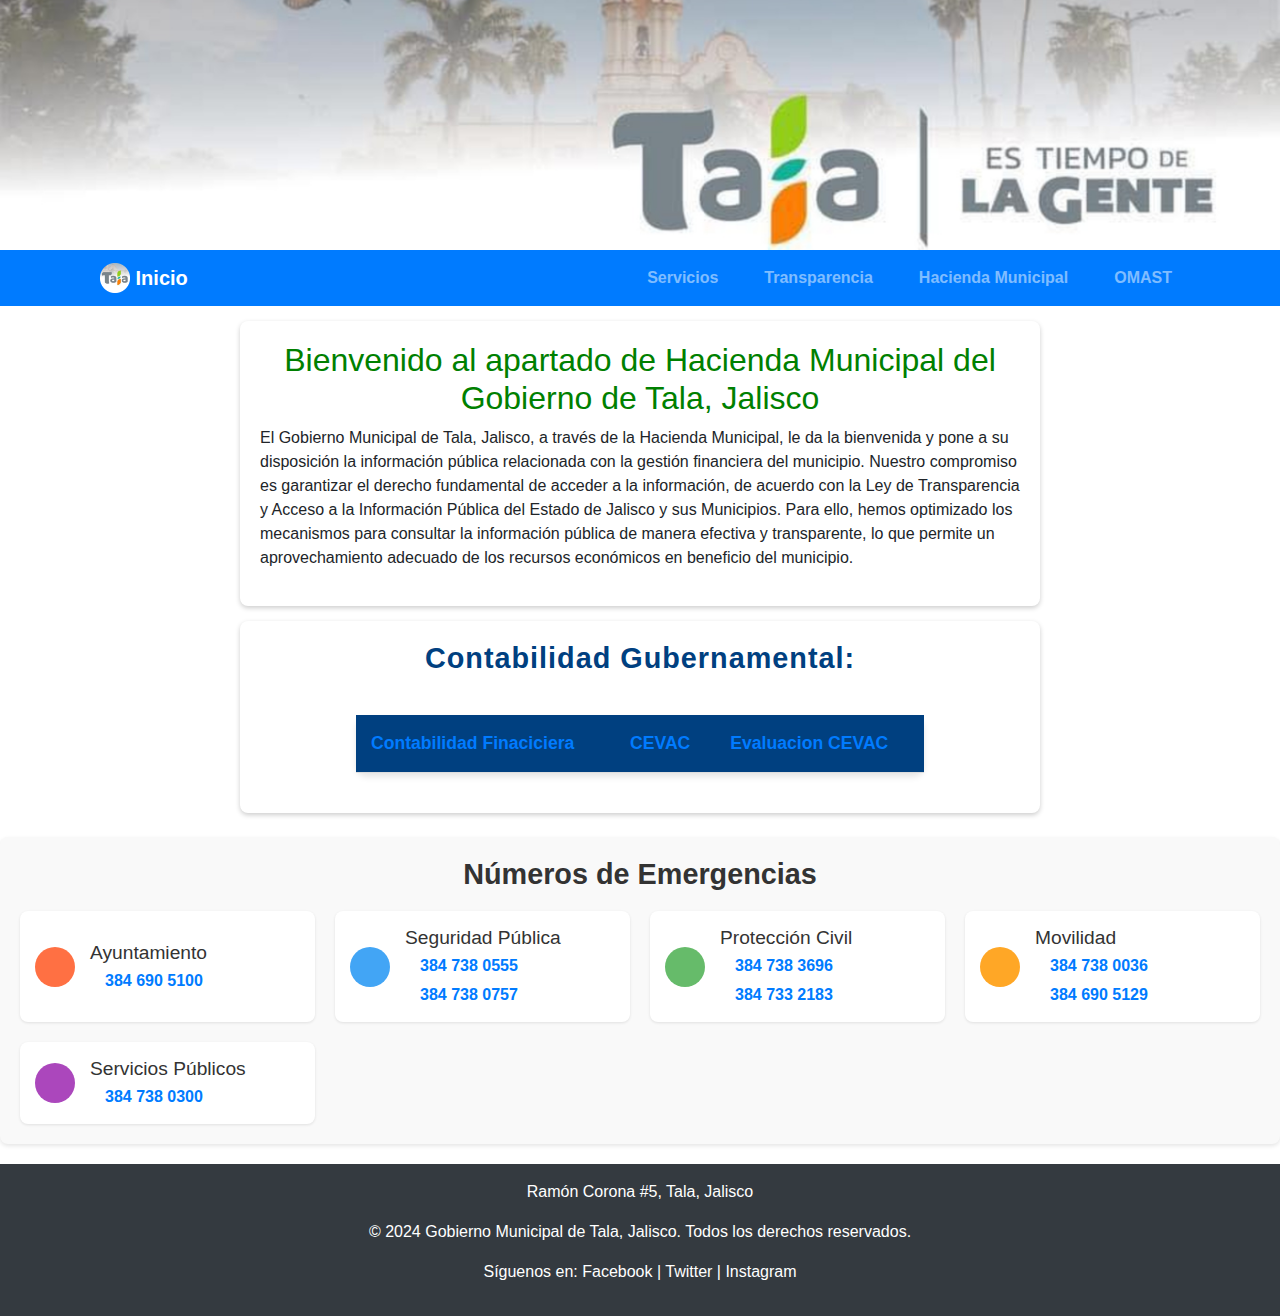
<file: Pages/hacienda.html>
<!DOCTYPE html>
<html lang="es">
<head>
    <meta charset="UTF-8">
    <meta name="viewport" content="width=device-width, initial-scale=1.0">
    <meta name="description" content="Página oficial del Gobierno Municipal de Tala, Jalisco. Información, servicios y transparencia.">
    <meta name="author" content="Gobierno Municipal de Tala, Jalisco">
    <title>Gobierno Municipal de Tala, Jalisco</title>
    <link rel="stylesheet" href="../CSS/styles.css"> <!-- Archivo CSS externo -->
    <link rel="icon" type="image/x-icon" href="../Img/tala-gob.png"> <!-- Icono de la pestaña -->
    <!-- Bootstrap CSS -->
    <!-- Bootstrap CSS -->
    <link href="https://stackpath.bootstrapcdn.com/bootstrap/4.5.2/css/bootstrap.min.css" rel="stylesheet">
<body>
    <header>
        <div id="banner" class="d-flex align-items-center justify-content-center">       </div>
        <nav class="navbar navbar-expand-lg navbar-dark bg-primary">
            <div class="container">
                <a class="navbar-brand" href="../index.html">
                    <img src="../Img/tala-gob.png" alt="Gobierno de Tala" width="30" height="30" class="d-inline-block align-top">
                    Inicio
                </a>
                <button class="navbar-toggler" type="button" data-toggle="collapse" data-target="#navbarNav" aria-controls="navbarNav" aria-expanded="false" aria-label="Toggle navigation">
                    <span class="navbar-toggler-icon"></span>
                </button>
                <div class="collapse navbar-collapse" id="navbarNav">
                    <ul class="navbar-nav ml-auto">
                        <li class="nav-item"><a class="nav-link" href="Servicios.html">Servicios</a></li>
                        <li class="nav-item"><a class="nav-link" href="Transparencia.html">Transparencia</a></li>
                        <li class="nav-item"><a class="nav-link" href="hacienda.html">Hacienda Municipal</a></li>
                        <li class="nav-item"><a class="nav-link" href="https://omast.com.mx/">OMAST</a></li>
                    </ul>
                </div>
            </div>
        </nav>
    </header>

    <main>       
            
        <section id="inicio">
            <center><h2>Bienvenido al apartado de Hacienda Municipal del Gobierno de Tala, Jalisco</h2></center>
            <p>El Gobierno Municipal de Tala, Jalisco, a través de la Hacienda Municipal,
                le da la bienvenida y pone a su disposición la información pública relacionada con la gestión financiera del municipio.
                 Nuestro compromiso es garantizar el derecho fundamental de acceder a la información,
                de acuerdo con la Ley de Transparencia y Acceso a la Información Pública del Estado de Jalisco y sus Municipios.
                Para ello, hemos optimizado los mecanismos para consultar la información pública de manera efectiva y transparente,
                lo que permite un aprovechamiento adecuado de los recursos económicos en beneficio del municipio.
            </p>
        </section>                 
        </section>        
        <section id="conta">
            <h2 class="section-title">Contabilidad Gubernamental:</h2>
            <div class="table-container">
                <table>
                    <thead>
                        <tr>
                            <th><a href="../Pages/hacienda.html">Contabilidad Finaciciera<a/></th>
                            <th><a href="../Pages/hacienda.html">CEVAC</a></th>
                            <th><a href="../Pages/hacienda.html">Evaluacion CEVAC</a></th>
                        </tr>
                    </thead>
                    
                </table>
            </div>
        </section>
        <nav id="emergencias-nav" class="emergencias mt-4">
            <h2 class="emergencias-titulo">Números de Emergencias</h2>
            <div class="emergencias-contenedor">
                <div class="emergencia-item">
                    <div class="icon ayuntamiento"></div>
                    <div class="emergencia-detalles">
                        <h3>Ayuntamiento</h3>
                        <p><a href="tel:3846905100">384 690 5100</a></p>
                    </div>
                </div>
                <div class="emergencia-item">
                    <div class="icon seguridad"></div>
                    <div class="emergencia-detalles">
                        <h3>Seguridad Pública</h3>
                        <p><a href="tel:3847380555">384 738 0555</a></p>
                        <p><a href="tel:3847380757">384 738 0757</a></p>
                    </div>
                </div>
                <div class="emergencia-item">
                    <div class="icon proteccion"></div>
                    <div class="emergencia-detalles">
                        <h3>Protección Civil</h3>
                        <p><a href="tel:3847383696">384 738 3696</a></p>
                        <p><a href="tel:3847332183">384 733 2183</a></p>
                    </div>
                </div>
                <div class="emergencia-item">
                    <div class="icon movilidad"></div>
                    <div class="emergencia-detalles">
                        <h3>Movilidad</h3>
                        <p><a href="tel:3847380036">384 738 0036</a></p>
                        <p><a href="tel:3846905129">384 690 5129</a></p>
                    </div>
                </div>
                <div class="emergencia-item">
                    <div class="icon servicios"></div>
                    <div class="emergencia-detalles">
                        <h3>Servicios Públicos</h3>
                        <p><a href="tel:3847380300">384 738 0300</a></p>
                    </div>
                </div>
            </div>
        </nav>    
    </main>
    <footer class="bg-dark text-white text-center py-3">
        <p>Ramón Corona #5, Tala, Jalisco</p>
        <p>&copy; 2024 Gobierno Municipal de Tala, Jalisco. Todos los derechos reservados.</p>
        <p>Síguenos en: 
            <a href="https://www.facebook.com/GobiernoDeTala" class="text-white">Facebook</a> | 
            <a href="https://www.twitter.com/GobiernoTala" class="text-white">Twitter</a> | 
            <a href="https://www.instagram.com/gobiernodetala/" class="text-white">Instagram</a>
        </p>
    </footer>
    <!-- Bootstrap JS, Popper.js, and jQuery -->
    <script src="https://code.jquery.com/jquery-3.5.1.slim.min.js"></script>
    <script src="https://cdn.jsdelivr.net/npm/@popperjs/core@2.5.4/dist/umd/popper.min.js"></script>
    <script src="https://stackpath.bootstrapcdn.com/bootstrap/4.5.2/js/bootstrap.min.js"></script>
</body>
</html>
</file>
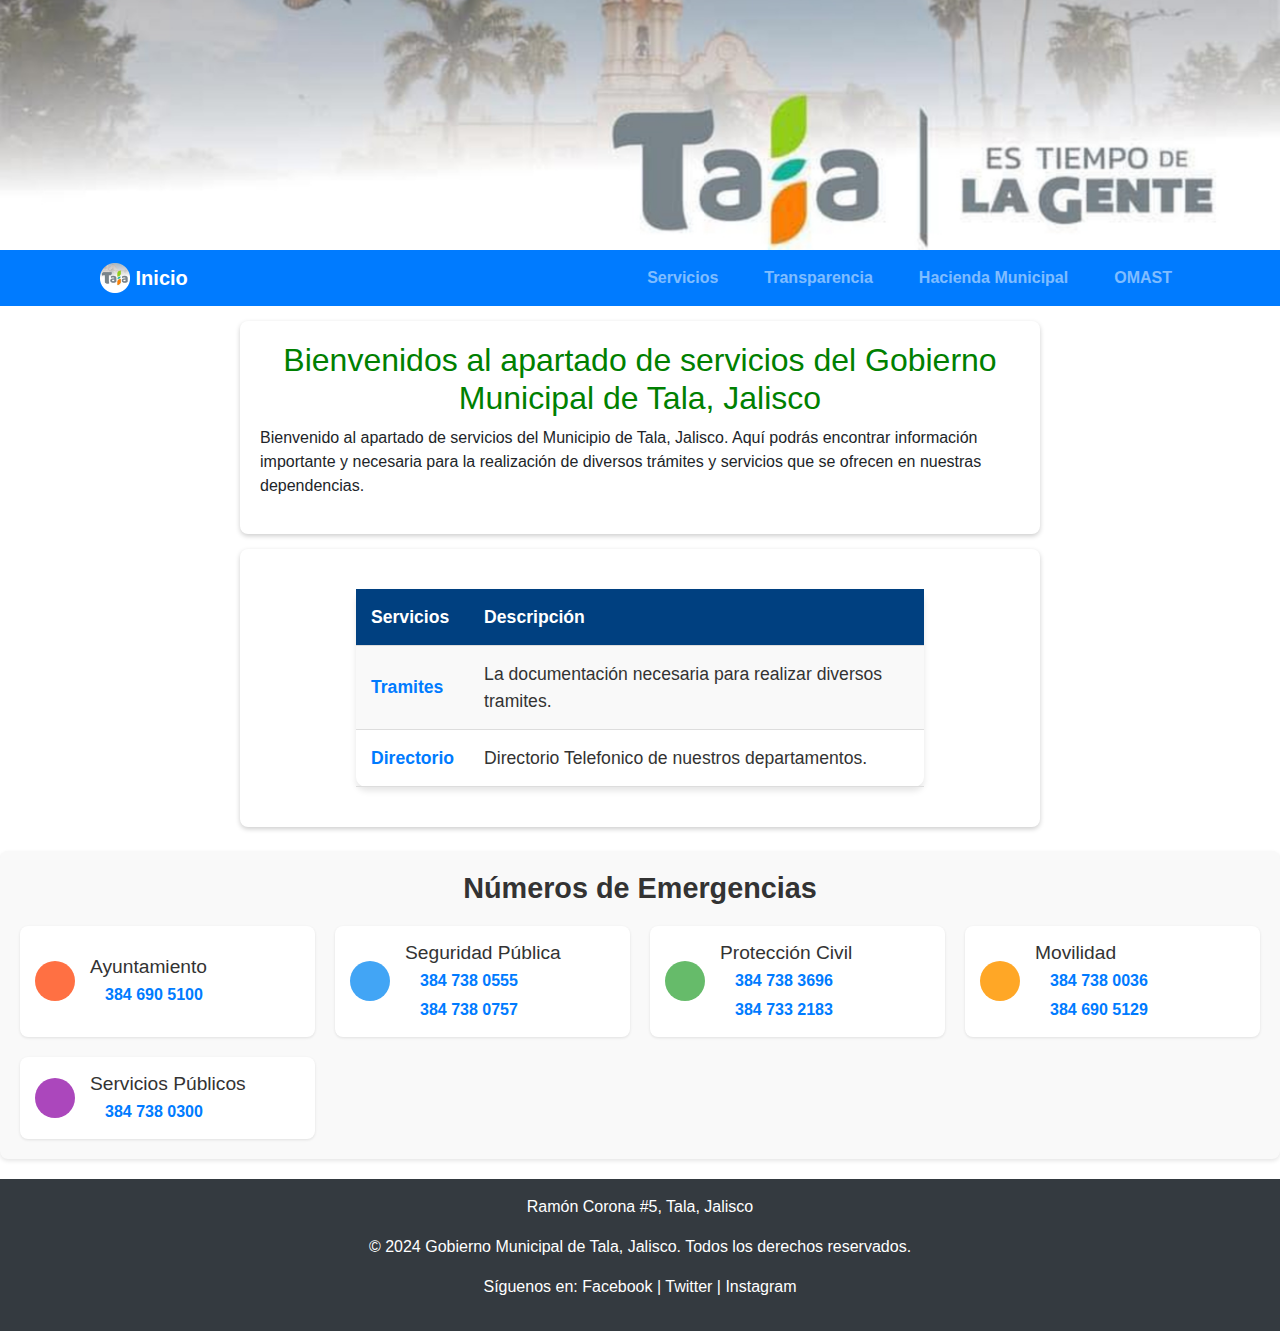
<file: Pages/Servicios.html>
<!DOCTYPE html>
<html lang="es">

<head>
    <meta charset="UTF-8">
    <meta name="viewport" content="width=device-width, initial-scale=1.0">
    <meta name="description"
        content="Página oficial del Gobierno Municipal de Tala, Jalisco. Información, servicios y transparencia.">
    <meta name="author" content="Gobierno Municipal de Tala, Jalisco">
    <title>Gobierno Municipal de Tala, Jalisco</title>
    <link rel="stylesheet" href="../CSS/styles.css"> <!-- Archivo CSS externo -->
    <link rel="icon" type="image/x-icon" href="../Img/tala-gob.png"> <!-- Icono de la pestaña -->
    <!-- Bootstrap CSS -->
    <!-- Bootstrap CSS -->
    <link href="https://stackpath.bootstrapcdn.com/bootstrap/4.5.2/css/bootstrap.min.css" rel="stylesheet">

<body>
    <header>
        <div id="banner" class="d-flex align-items-center justify-content-center"> </div>
        <nav class="navbar navbar-expand-lg navbar-dark bg-primary">
            <div class="container">
                <a class="navbar-brand" href="../index.html">
                    <img src="../Img/tala-gob.png" alt="Gobierno de Tala" width="30" height="30"
                        class="d-inline-block align-top">
                    Inicio
                </a>
                <button class="navbar-toggler" type="button" data-toggle="collapse" data-target="#navbarNav"
                    aria-controls="navbarNav" aria-expanded="false" aria-label="Toggle navigation">
                    <span class="navbar-toggler-icon"></span>
                </button>
                <div class="collapse navbar-collapse" id="navbarNav">
                    <ul class="navbar-nav ml-auto">
                        <li class="nav-item"><a class="nav-link" href="Servicios.html">Servicios</a></li>
                        <li class="nav-item"><a class="nav-link" href="Transparencia.html">Transparencia</a></li>
                        <li class="nav-item"><a class="nav-link" href="hacienda.html">Hacienda Municipal</a></li>
                        <li class="nav-item"><a class="nav-link" href="https://omast.com.mx/">OMAST</a></li>
                    </ul>
                </div>
            </div>
        </nav>
    </header>

    <main>

        <section id="inicio">
            <center>
                <h2>Bienvenidos al apartado de servicios del Gobierno Municipal de Tala, Jalisco</h2>
            </center>
            <p>Bienvenido al apartado de servicios del Municipio de Tala, Jalisco.
                Aquí podrás encontrar información importante y necesaria para la realización de diversos trámites y
                servicios que se ofrecen en nuestras dependencias.
            </p>
        </section>

        <section id="servicios">
            <div class="table-container">
                <table>
                    <thead>
                        <tr>
                            <th>Servicios</th>
                            <th>Descripción</th>
                        </tr>
                    </thead>
                    <tbody>
                        <tr>
                            <td><strong><a href="../Pages/Servicios.html">Tramites</a></strong></td>
                            <td>La documentación necesaria para realizar diversos tramites.</td>
                        </tr>
                        <tr>
                            <td><strong><a href="../Pages/Servicios.html">Directorio</a></strong></td>
                            <td>Directorio Telefonico de nuestros departamentos.</td>
                        </tr>
                    </tbody>
                </table>
            </div>
        </section>
        <nav id="emergencias-nav" class="emergencias mt-4">
            <h2 class="emergencias-titulo">Números de Emergencias</h2>
            <div class="emergencias-contenedor">
                <div class="emergencia-item">
                    <div class="icon ayuntamiento"></div>
                    <div class="emergencia-detalles">
                        <h3>Ayuntamiento</h3>
                        <p><a href="tel:3846905100">384 690 5100</a></p>
                    </div>
                </div>
                <div class="emergencia-item">
                    <div class="icon seguridad"></div>
                    <div class="emergencia-detalles">
                        <h3>Seguridad Pública</h3>
                        <p><a href="tel:3847380555">384 738 0555</a></p>
                        <p><a href="tel:3847380757">384 738 0757</a></p>
                    </div>
                </div>
                <div class="emergencia-item">
                    <div class="icon proteccion"></div>
                    <div class="emergencia-detalles">
                        <h3>Protección Civil</h3>
                        <p><a href="tel:3847383696">384 738 3696</a></p>
                        <p><a href="tel:3847332183">384 733 2183</a></p>
                    </div>
                </div>
                <div class="emergencia-item">
                    <div class="icon movilidad"></div>
                    <div class="emergencia-detalles">
                        <h3>Movilidad</h3>
                        <p><a href="tel:3847380036">384 738 0036</a></p>
                        <p><a href="tel:3846905129">384 690 5129</a></p>
                    </div>
                </div>
                <div class="emergencia-item">
                    <div class="icon servicios"></div>
                    <div class="emergencia-detalles">
                        <h3>Servicios Públicos</h3>
                        <p><a href="tel:3847380300">384 738 0300</a></p>
                    </div>
                </div>
            </div>
        </nav>
    </main>
    <footer class="bg-dark text-white text-center py-3">
        <p>Ramón Corona #5, Tala, Jalisco</p>
        <p>&copy; 2024 Gobierno Municipal de Tala, Jalisco. Todos los derechos reservados.</p>
        <p>Síguenos en:
            <a href="https://www.facebook.com/GobiernoDeTala" class="text-white">Facebook</a> |
            <a href="https://www.twitter.com/GobiernoTala" class="text-white">Twitter</a> |
            <a href="https://www.instagram.com/gobiernodetala/" class="text-white">Instagram</a>
        </p>
    </footer>
    <!-- Bootstrap JS, Popper.js, and jQuery -->
    <script src="https://code.jquery.com/jquery-3.5.1.slim.min.js"></script>
    <script src="https://cdn.jsdelivr.net/npm/@popperjs/core@2.5.4/dist/umd/popper.min.js"></script>
    <script src="https://stackpath.bootstrapcdn.com/bootstrap/4.5.2/js/bootstrap.min.js"></script>
</body>

</html>
</file>
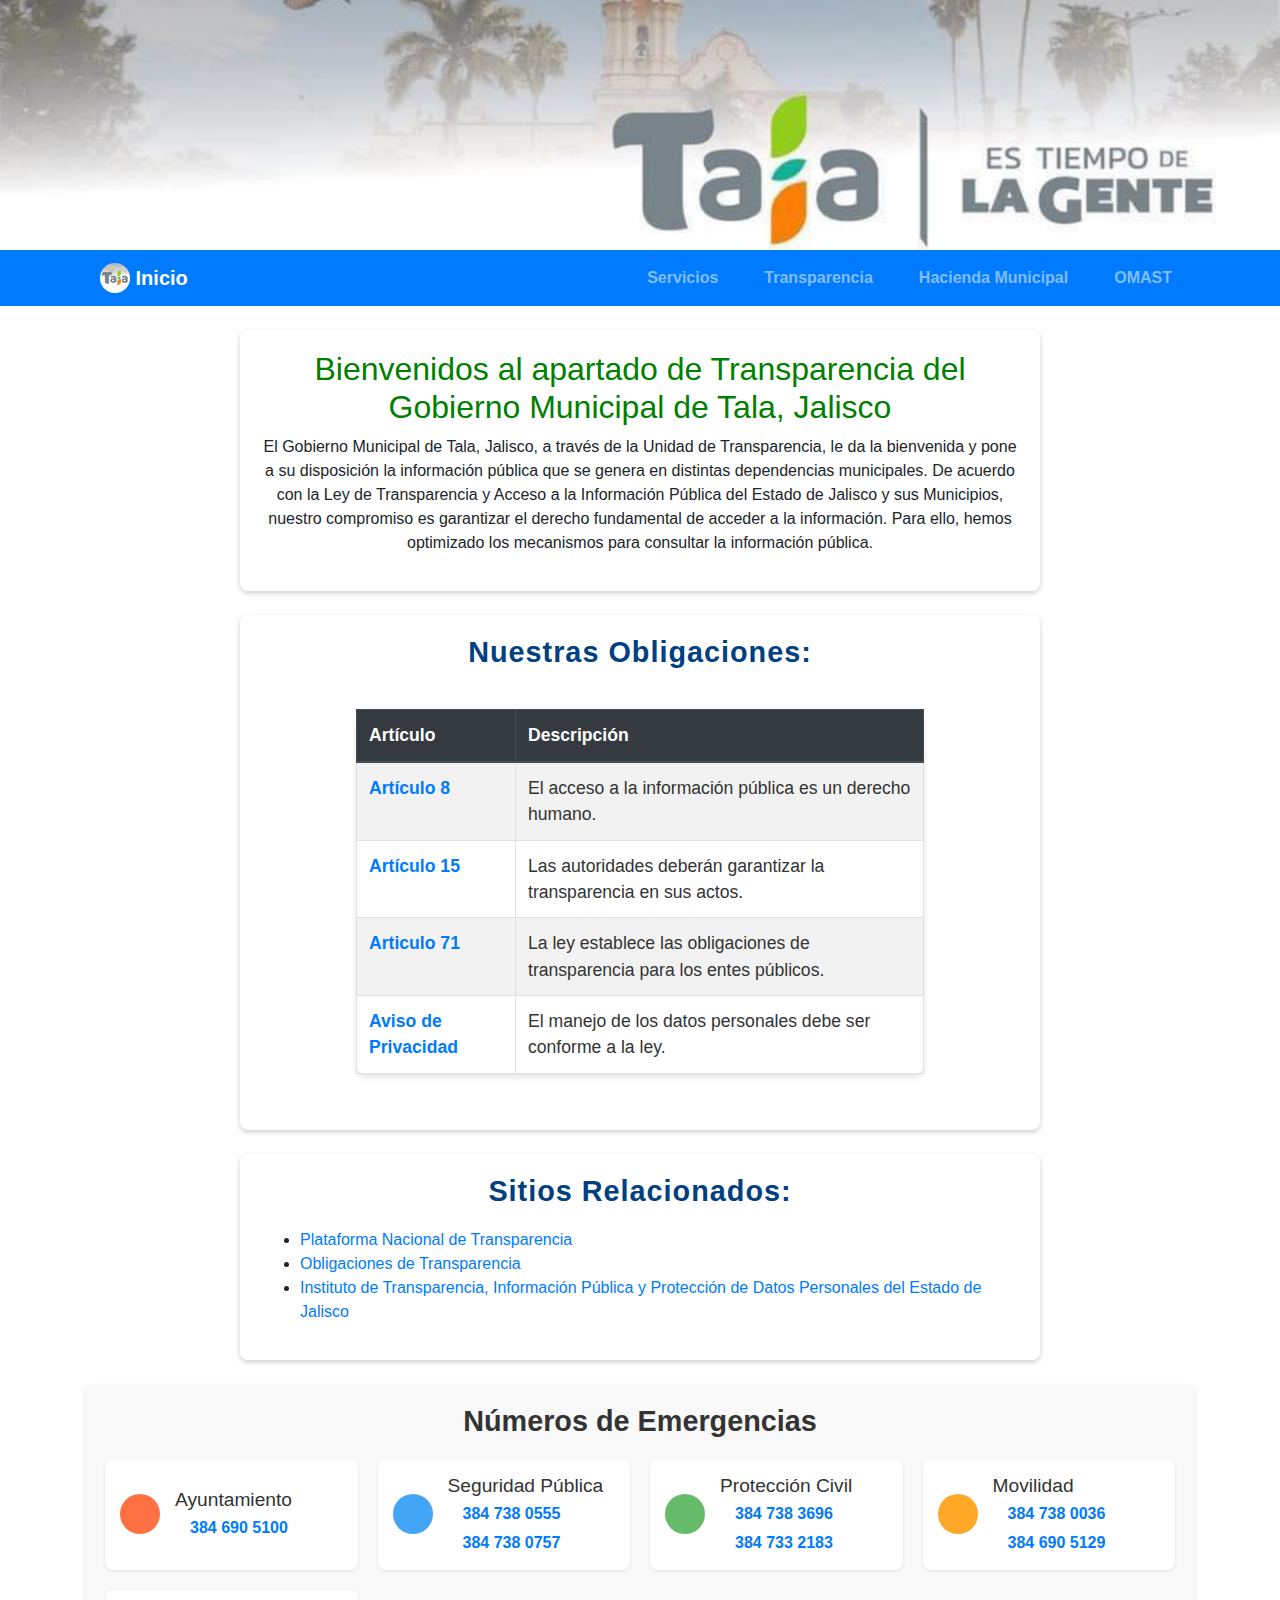
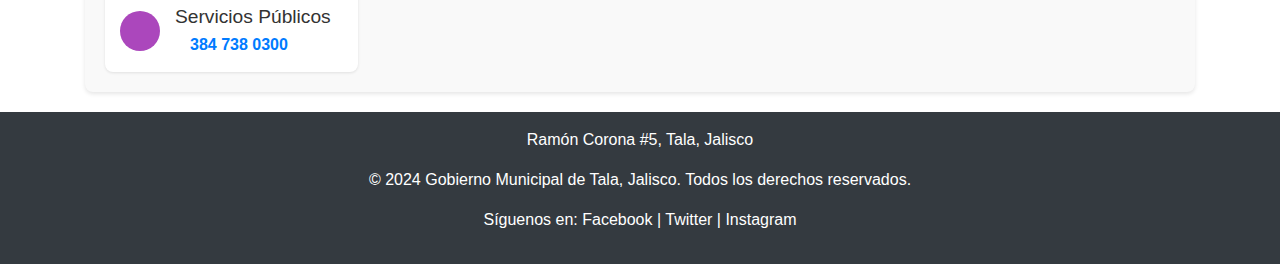
<file: Pages/Transparencia.html>
<!DOCTYPE html>
<html lang="es">
  <head>
    <meta charset="UTF-8" />
    <meta name="viewport" content="width=device-width, initial-scale=1.0" />
    <meta
      name="description"
      content="Página oficial del Gobierno Municipal de Tala, Jalisco. Información, servicios y transparencia."
    />
    <meta name="author" content="Gobierno Municipal de Tala, Jalisco" />
    <title>Transparencia - Gobierno Municipal de Tala, Jalisco</title>
    <link rel="stylesheet" href="../CSS/styles.css" />
    <!-- Archivo CSS externo -->
    <link rel="icon" type="image/x-icon" href="../Img/tala-gob.png" />
    <!-- Icono de la pestaña -->
    <!-- Bootstrap CSS -->
    <link
      href="https://stackpath.bootstrapcdn.com/bootstrap/4.5.2/css/bootstrap.min.css"
      rel="stylesheet"
    />
  </head>
  <body>
    <header>
      <div
        id="banner"
        class="d-flex align-items-center justify-content-center"
      ></div>
      <nav class="navbar navbar-expand-lg navbar-dark bg-primary">
        <div class="container">
          <a class="navbar-brand" href="../index.html">
            <img
              src="../Img/tala-gob.png"
              alt="Gobierno de Tala"
              width="30"
              height="30"
              class="d-inline-block align-top"
            />
            Inicio
          </a>
          <button
            class="navbar-toggler"
            type="button"
            data-toggle="collapse"
            data-target="#navbarNav"
            aria-controls="navbarNav"
            aria-expanded="false"
            aria-label="Toggle navigation"
          >
            <span class="navbar-toggler-icon"></span>
          </button>
          <div class="collapse navbar-collapse" id="navbarNav">
            <ul class="navbar-nav ml-auto">
              <li class="nav-item">
                <a class="nav-link" href="Servicios.html">Servicios</a>
              </li>
              <li class="nav-item">
                <a class="nav-link" href="Transparencia.html">Transparencia</a>
              </li>
              <li class="nav-item">
                <a class="nav-link" href="hacienda.html">Hacienda Municipal</a>
              </li>
              <li class="nav-item">
                <a class="nav-link" href="https://omast.com.mx/">OMAST</a>
              </li>
            </ul>
          </div>
        </div>
      </nav>
    </header>
    <main class="container mt-4">
      <section id="inicio" class="text-center">
        <h2>
          Bienvenidos al apartado de Transparencia del Gobierno Municipal de
          Tala, Jalisco
        </h2>
        <p>
          El Gobierno Municipal de Tala, Jalisco, a través de la Unidad de
          Transparencia, le da la bienvenida y pone a su disposición la
          información pública que se genera en distintas dependencias
          municipales. De acuerdo con la Ley de Transparencia y Acceso a la
          Información Pública del Estado de Jalisco y sus Municipios, nuestro
          compromiso es garantizar el derecho fundamental de acceder a la
          información. Para ello, hemos optimizado los mecanismos para consultar
          la información pública.
        </p>
      </section>
      <section id="articulos" class="mt-4">
        <h2 class="section-title">Nuestras Obligaciones:</h2>
        <div class="table-container">
          <table class="table table-striped table-bordered">
            <thead class="thead-dark">
              <tr>
                <th>Artículo</th>
                <th>Descripción</th>
              </tr>
            </thead>
            <tbody>
              <tr>
                <td>
                  <strong><a href="articulo8.html">Artículo 8</a></strong>
                </td>
                <td>
                  El acceso a la información pública es un derecho humano.
                </td>
              </tr>
              <tr>
                <td>
                  <strong><a href="articulo15.html">Artículo 15</a></strong>
                </td>
                <td>
                  Las autoridades deberán garantizar la transparencia en sus
                  actos.
                </td>
              </tr>
              <tr>
                <td>
                  <strong><a href="articulo71.html">Articulo 71</a></strong>
                </td>
                <td>
                  La ley establece las obligaciones de transparencia para los
                  entes públicos.
                </td>
              </tr>
              <tr>
                <td>
                  <strong
                    ><a
                      href="https://talajalisco.gob.mx/wp-admin/admin-ajax.php?juwpfisadmin=false&action=wpfd&task=file.download&wpfd_category_id=312&wpfd_file_id=10298"
                      >Aviso de Privacidad</a
                    ></strong
                  >
                </td>
                <td>
                  El manejo de los datos personales debe ser conforme a la ley.
                </td>
              </tr>
            </tbody>
          </table>
        </div>
      </section>
      <section id="reltran" class="mt-4">
        <h2 class="section-title">Sitios Relacionados:</h2>
        <div class="content-box">
          <ul>
            <li>
              <a href="https://www.plataformadetransparencia.org.mx/Inicio">
                Plataforma Nacional de Transparencia</a
              >
            </li>
            <li>
              <a
                href="https://consultapublicamx.plataformadetransparencia.org.mx/vut-web/faces/view/consultaPublica.xhtml#inicio"
              >
                Obligaciones de Transparencia</a
              >
            </li>
            <li>
              <a href="https://www.itei.org.mx/v4/">
                Instituto de Transparencia, Información Pública y Protección de
                Datos Personales del Estado de Jalisco</a
              >
            </li>
          </ul>
        </div>
      </section>
      <nav id="emergencias-nav" class="emergencias mt-4">
        <h2 class="emergencias-titulo">Números de Emergencias</h2>
        <div class="emergencias-contenedor">
          <div class="emergencia-item">
            <div class="icon ayuntamiento"></div>
            <div class="emergencia-detalles">
              <h3>Ayuntamiento</h3>
              <p><a href="tel:3846905100">384 690 5100</a></p>
            </div>
          </div>
          <div class="emergencia-item">
            <div class="icon seguridad"></div>
            <div class="emergencia-detalles">
              <h3>Seguridad Pública</h3>
              <p><a href="tel:3847380555">384 738 0555</a></p>
              <p><a href="tel:3847380757">384 738 0757</a></p>
            </div>
          </div>
          <div class="emergencia-item">
            <div class="icon proteccion"></div>
            <div class="emergencia-detalles">
              <h3>Protección Civil</h3>
              <p><a href="tel:3847383696">384 738 3696</a></p>
              <p><a href="tel:3847332183">384 733 2183</a></p>
            </div>
          </div>
          <div class="emergencia-item">
            <div class="icon movilidad"></div>
            <div class="emergencia-detalles">
              <h3>Movilidad</h3>
              <p><a href="tel:3847380036">384 738 0036</a></p>
              <p><a href="tel:3846905129">384 690 5129</a></p>
            </div>
          </div>
          <div class="emergencia-item">
            <div class="icon servicios"></div>
            <div class="emergencia-detalles">
              <h3>Servicios Públicos</h3>
              <p><a href="tel:3847380300">384 738 0300</a></p>
            </div>
          </div>
        </div>
      </nav>
    </main>
    <footer class="bg-dark text-white text-center py-3">
      <p>Ramón Corona #5, Tala, Jalisco</p>
      <p>
        &copy; 2024 Gobierno Municipal de Tala, Jalisco. Todos los derechos
        reservados.
      </p>
      <p>
        Síguenos en:
        <a href="https://www.facebook.com/GobiernoDeTala" class="text-white"
          >Facebook</a
        >
        |
        <a href="https://www.twitter.com/GobiernoTala" class="text-white"
          >Twitter</a
        >
        |
        <a href="https://www.instagram.com/gobiernodetala/" class="text-white"
          >Instagram</a
        >
      </p>
    </footer>
    <!-- Bootstrap JS, Popper.js, and jQuery -->
    <script src="https://code.jquery.com/jquery-3.5.1.slim.min.js"></script>
    <script src="https://cdn.jsdelivr.net/npm/@popperjs/core@2.5.4/dist/umd/popper.min.js"></script>
    <script src="https://stackpath.bootstrapcdn.com/bootstrap/4.5.2/js/bootstrap.min.js"></script>
  </body>
</html>
</file>
<file: CSS/styles.css>
/* Estilo general */
body {
    font-family: Arial, sans-serif;
    margin: 0;
    padding: 0;
    background-color: #f9f9f9;
    color: #333;
}

/* Navegación */
nav {
    background-color: #3776bc; /* True Blue */
    display: flex;
    justify-content: center;
    flex-wrap: wrap; /* Permite que los enlaces se acomoden en varias líneas si es necesario */
    padding: 10px;
}

nav a {
    color: white;
    text-decoration: none;
    margin: 0 15px;
    font-weight: bold;
    transition: color 0.3s;
}

nav a:hover {
    color: #ffcc00; /* Color de hover */
}

/* Secciones */
section {
    padding: 20px;
    margin: 15px auto;
    background-color: white;
    border-radius: 8px;
    box-shadow: 0 2px 5px rgba(0, 0, 0, 0.2);
    max-width: 800px;
}

section h2 {
    color: #008000; /* Verde */
}
/* Estilo del banner */
#banner {
    background-image: url("../Img/tla-banner.jpg");
    background-size: cover;
    background-position: center;
    height: 250px;
}

/* Media Queries para dispositivos móviles */
@media (max-width: 768px) {
    #banner {
        height: 180px; /* Ajusta la altura para pantallas más pequeñas */
        background-size: 100%; /* Ajusta el tamaño de la imagen para que se ensanche más */
    }
}

.banner-image {
    display: none; /* Ocultamos la imagen adicional */
}
/*Imagenes de frecuentes*/
.icon-img {
    width: 50px; /* Ajusta el tamaño según tus necesidades */
    height: auto; /* Mantiene la proporción de la imagen */
}

/* Pie de página */
footer {
    background-color: #ff6600; /* Naranja */
    color: white;
    text-align: center;
    padding: 10px 0;
    margin-top: 20px;
}

footer a {
    color: #ffcc00; /* Amarillo claro */
    text-decoration: none;
}

footer a:hover {
    text-decoration: underline;
}

/* Contenedor principal */
#emergencias-nav {
    background-color: #f9f9f9;
    padding: 20px;
    border-radius: 8px;
    box-shadow: 0 2px 4px rgba(0, 0, 0, 0.1);
    width: 100%;
    margin: 0;
    box-sizing: border-box;
}

/* Título principal */
.emergencias-titulo {
    font-size: 1.8em;
    font-weight: bold;
    text-align: center;
    margin-bottom: 20px;
    color: #333;
}

/* Contenedor de tarjetas */
.emergencias-contenedor {
    display: grid;
    grid-template-columns: repeat(auto-fit, minmax(250px, 1fr));
    gap: 20px;
}

/* Tarjetas individuales */
.emergencia-item {
    display: flex;
    align-items: center;
    background-color: #ffffff;
    padding: 15px;
    border-radius: 8px;
    box-shadow: 0 1px 3px rgba(0, 0, 0, 0.1);
    transition: transform 0.2s, box-shadow 0.2s;
}

.emergencia-item:hover {
    transform: translateY(-5px);
    box-shadow: 0 4px 6px rgba(0, 0, 0, 0.15);
}

/* Iconos */
.icon {
    width: 40px;
    height: 40px;
    border-radius: 50%;
    background-color: #e0e0e0;
    display: flex;
    justify-content: center;
    align-items: center;
    margin-right: 15px;
}

.icon.ayuntamiento {
    background-color: #ff7043;
}

.icon.seguridad {
    background-color: #42a5f5;
}

.icon.proteccion {
    background-color: #66bb6a;
}

.icon.movilidad {
    background-color: #ffa726;
}

.icon.servicios {
    background-color: #ab47bc;
}

/* Detalles de emergencia */
.emergencia-detalles h3 {
    margin: 0;
    font-size: 1.2em;
    color: #333;
}

.emergencia-detalles p {
    margin: 5px 0 0;
    font-size: 1em;
    color: #666;
}

/* Hacer los números telefónicos clicables */
.emergencia-detalles a {
    text-decoration: none;
    color: #007bff;
    font-weight: bold;
    transition: color 0.2s;
}

.emergencia-detalles a:hover {
    color: #0056b3;
}

/* Estilos Generales */
.section-title {
    text-align: center;
    font-size: 1.8em;
    color: #004080; /* Azul oscuro */
    margin-bottom: 20px;
    font-weight: bold;
    letter-spacing: 1px;
}

/* Contenedor de la tabla */
.table-container {
    width: 80%;
    margin: 0 auto;
    overflow-x: auto;
    padding: 20px;
}

/* Estilos de la tabla */
table {
    width: 100%;
    border-collapse: collapse;
    background-color: #ffffff;
    border-radius: 10px;
    box-shadow: 0 4px 6px rgba(0, 0, 0, 0.1);
}

th, td {
    padding: 15px;
    text-align: left;
    font-size: 1.1em;
    border-bottom: 1px solid #ddd;
}

th {
    background-color: #004080;
    color: white;
    font-weight: bold;
}

tr:nth-child(odd) {
    background-color: #f9f9f9;
}

tr:hover {
    background-color: #e6f0ff;
    cursor: pointer;
}

td {
    color: #333;
}

td strong {
    color: #004080;
}

/* Ajustes para pantallas pequeñas */
@media (max-width: 768px) {
    .table-container {
        width: 90%;
    }

    th, td {
        font-size: 1em;
    }
}

@media (max-width: 480px) {
    .table-container {
        width: 100%;
    }

    th, td {
        font-size: 0.9em;
    }
}
/* Estilo general para la sección */
#programasdif-nav {
    width: 80%;
    margin: 20px auto;
    padding: 20px;
    background: #f9f9f9;
    border-radius: 10px;
    box-shadow: 0 4px 6px rgba(0, 0, 0, 0.1);
}

#programasdif-nav h2 {
    text-align: center;
    font-size: 1.8em;
    color: #004080;
    margin-bottom: 20px;
}

/* Estilo de la lista */
#programasdif-nav ul {
    list-style: none;
    padding: 0;
    margin: 0;
}

#programasdif-nav ul li {
    margin-bottom: 15px;
}

/* Enlaces de la lista */
.info-item {
    display: flex;
    align-items: center;
    text-decoration: none;
    background: white;
    padding: 15px 20px;
    border-radius: 8px;
    box-shadow: 0 2px 4px rgba(0, 0, 0, 0.1);
    transition: background 0.3s ease, transform 0.2s ease;
    color: #333;
    font-size: 1.1em;
}

.info-item:hover {
    background: #e6f0ff;
    transform: translateY(-3px);
    color: #004080;
}

/* Iconos */
.icon {
    width: 40px;
    height: 40px;
    margin-right: 15px;
    border-radius: 50%;
    background-size: cover;
}

.icon.alimentaria {
    background-image: url('icons/alimentaria.png'); /* Ruta del ícono */
    background-color: #ffcc80; /* Color de fondo del ícono */
}

.icon.ayuda {
    background-image: url('icons/ayuda.png');
    background-color: #ff8080;
}

.icon.organizacion {
    background-image: url('icons/organizacion.png');
    background-color: #80bfff;
}

.icon.procuraduria {
    background-image: url('icons/procuraduria.png');
    background-color: #aaff80;
}
</file>
